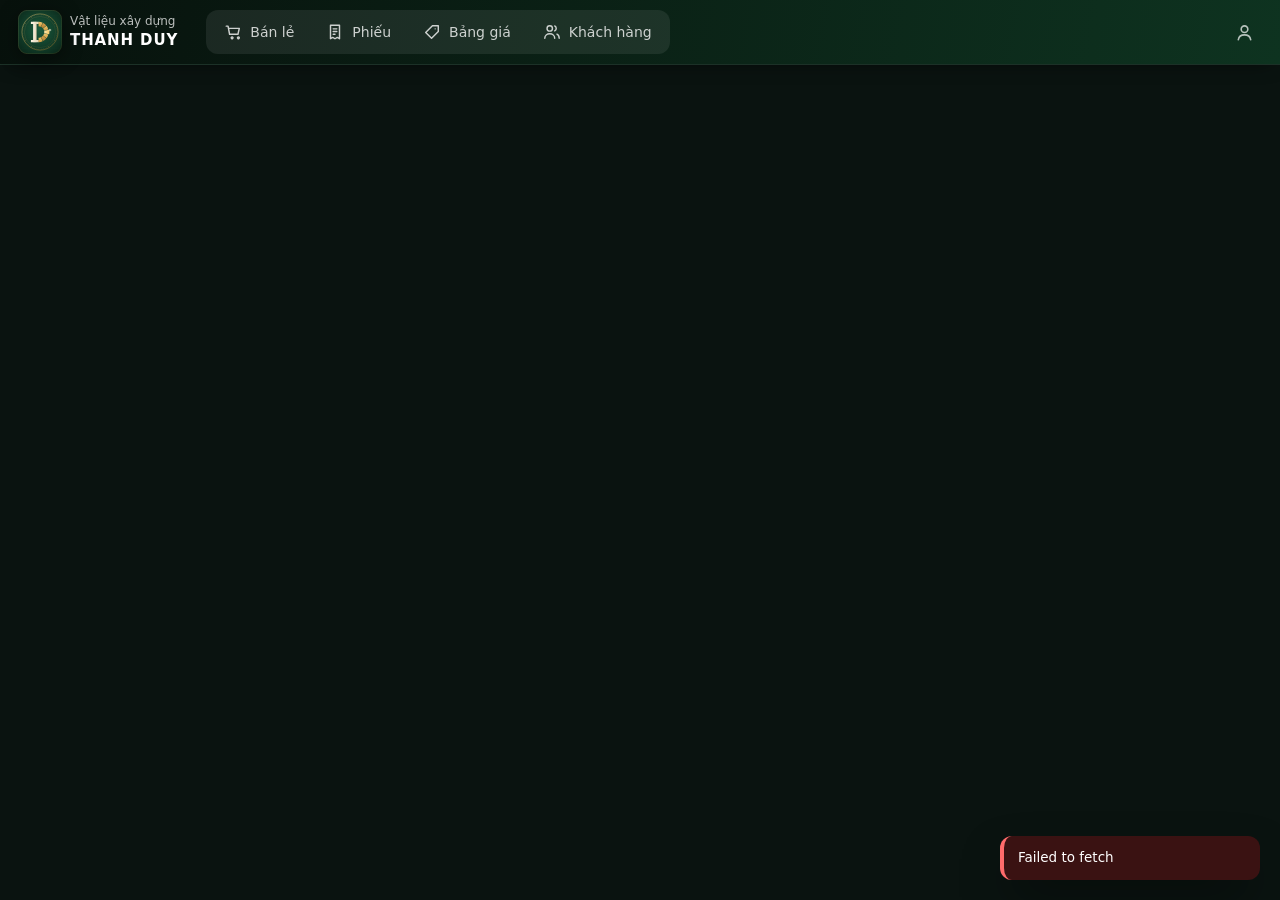
<file: index.html>
<!doctype html>
<html lang="vi">
<head>
  <meta charset="utf-8">
  <meta http-equiv="Content-Security-Policy" content="default-src 'self'; script-src 'self'; style-src 'self' 'unsafe-inline' https://fonts.googleapis.com; font-src https://fonts.gstatic.com; img-src 'self' data: blob: https://vlxd.103-116-52-58.sslip.io; connect-src 'self' https://vlxd.103-116-52-58.sslip.io; base-uri 'self'; form-action 'none'; object-src 'none'">
  <meta name="referrer" content="no-referrer">
  <meta name="vlxd-build" content="202611210755-06129a1">
  <meta name="viewport" content="width=device-width, initial-scale=1, viewport-fit=cover">
  <title>VLXD Thanh Duy</title>
  <link rel="icon" type="image/svg+xml" href="icons/logo.svg">
  <link rel="apple-touch-icon" href="icons/apple-touch-icon.png">
  <link rel="manifest" href="manifest.webmanifest">
  <meta name="theme-color" content="#07110c">
  <!-- iPhone: "Thêm vào MH chính" mở như app riêng (không thanh địa chỉ) -->
  <meta name="apple-mobile-web-app-capable" content="yes">
  <meta name="mobile-web-app-capable" content="yes">
  <meta name="apple-mobile-web-app-status-bar-style" content="black-translucent">
  <meta name="apple-mobile-web-app-title" content="VLXD">
  <meta name="format-detection" content="telephone=no">
  <link rel="preconnect" href="https://fonts.googleapis.com">
  <link rel="preconnect" href="https://fonts.gstatic.com" crossorigin>
  <link href="https://fonts.googleapis.com/css2?family=Be+Vietnam+Pro:wght@400;500;600;700;800&display=swap" rel="stylesheet">
  <link rel="stylesheet" href="styles.css?v=202611210755-06129a1">
</head>
<body>
  <header class="topbar">
    <div class="topbar-inner">
      <a class="brand" href="#/" title="Về thư mục phiếu" aria-label="Về thư mục phiếu">
        <img class="brand-mark" src="icons/logo.svg" alt="" aria-hidden="true">
        <div>
          <div class="brand-sub">Vật liệu xây dựng</div>
          <div class="brand-name" data-shop="name">THANH DUY</div>
        </div>
      </a>
      <nav class="tabs" role="tablist">
        <a class="tab" data-tab="retail" href="#/ban-le" role="tab">
          <svg viewBox="0 0 20 20" aria-hidden="true"><path d="M2.5 3.5h2l1.7 9h9.3l1.5-6.5H5.4M8 16.5a1 1 0 1 0 0-.01M15 16.5a1 1 0 1 0 0-.01"/></svg>
          <span>Bán lẻ</span>
        </a>
        <a class="tab" data-tab="files" href="#/" role="tab">
          <svg viewBox="0 0 20 20" aria-hidden="true"><path d="M5 2.5h10v15l-2.5-1.5-2.5 1.5-2.5-1.5L5 17.5zM8 6.5h4M8 9.5h4M8 12.5h2"/></svg>
          <span>Phiếu</span>
        </a>
        <a class="tab" data-tab="products" href="#/bang-gia" role="tab">
          <svg viewBox="0 0 20 20" aria-hidden="true"><path d="M3 10.5 10.5 3H17v6.5L9.5 17zM13.5 6.5h.01"/></svg>
          <span>Bảng giá</span>
        </a>
        <a class="tab" data-tab="customers" href="#/khach-hang" role="tab">
          <svg viewBox="0 0 20 20" aria-hidden="true"><path d="M7.5 9a3 3 0 1 0 0-6 3 3 0 0 0 0 6zM2 17c0-3 2.5-5 5.5-5s5.5 2 5.5 5M13 3.3a3 3 0 0 1 0 5.4M15.5 12.4c1.5.7 2.5 2.4 2.5 4.6"/></svg>
          <span>Khách hàng</span>
        </a>
      </nav>
      <div class="drive" id="drive"></div>
      <button class="icon-btn logout" id="btnAccount" type="button" title="Tài khoản · thiết bị đăng nhập" aria-label="Tài khoản và thiết bị đăng nhập" aria-haspopup="dialog">
        <svg viewBox="0 0 20 20" aria-hidden="true"><path d="M10 10a3.5 3.5 0 1 0 0-7 3.5 3.5 0 0 0 0 7zM3.5 17.5c.6-3.2 3.2-5 6.5-5s5.9 1.8 6.5 5"/></svg>
      </button>
    </div>
  </header>

  <!-- ===================== THƯ MỤC PHIẾU ===================== -->
  <main class="view" id="view-files" hidden>
    <section class="files-head">
      <div class="files-title">
        <nav class="crumbs" id="crumbs" aria-label="Thư mục"></nav>
        <h2 id="folderTitle">Tất cả phiếu</h2>
        <p class="muted" id="folderMeta"></p>
      </div>
      <div class="head-actions">
        <a class="btn ghost" id="btnToday" href="#/">
          <svg viewBox="0 0 20 20" aria-hidden="true"><path d="M3.5 5.5h13v11h-13zM3.5 8.5h13M7 3.5v3M13 3.5v3M9 12h2"/></svg>
          Hôm nay
        </a>
        <button class="btn primary" id="btnNewPhieu" type="button" aria-haspopup="dialog">
          <svg viewBox="0 0 20 20" aria-hidden="true"><path d="M10 4v12M4 10h12"/></svg>
          Phiếu ngày khác
        </button>
      </div>
    </section>
    <div class="files-status" id="filesStatus" hidden></div>
    <div id="filesBody"></div>
  </main>

  <!-- ===================== PHIẾU BÁN HÀNG ===================== -->
  <main class="view" id="view-invoice" hidden>
    <a class="back-link" id="backToFolder" href="#/">
      <svg viewBox="0 0 20 20" aria-hidden="true"><path d="M12.5 5l-5 5 5 5"/></svg>
      <span id="backLabel">Tất cả phiếu</span>
    </a>
    <section class="toolbar card">
      <div class="date-field">
        <span class="label">Ngày phiếu</span>
        <div class="date-nav">
          <button class="nav-btn" type="button" id="prevPhieu" title="Phiếu trước" aria-label="Phiếu trước">
            <svg viewBox="0 0 20 20"><path d="M12.5 5l-5 5 5 5"/></svg>
          </button>
          <button class="date-input" type="button" id="saleDate" aria-label="Chọn ngày phiếu" aria-haspopup="dialog">
            <span id="saleDateText"></span>
            <svg viewBox="0 0 20 20" aria-hidden="true"><path d="M3.5 5.5h13v11h-13zM3.5 8.5h13M7 3.5v3M13 3.5v3"/></svg>
          </button>
          <button class="nav-btn" type="button" id="nextPhieu" title="Phiếu sau" aria-label="Phiếu sau">
            <svg viewBox="0 0 20 20"><path d="M7.5 5l5 5-5 5"/></svg>
          </button>
        </div>
      </div>
      <div class="period">
        <span class="period-icon" aria-hidden="true">
          <svg viewBox="0 0 20 20"><path d="M3.5 5.5h13v11h-13zM3.5 8.5h13M7 3.5v3M13 3.5v3"/></svg>
        </span>
        <div class="period-text">
          <div class="period-range" id="periodRange"></div>
          <div class="period-path" id="periodPath" title="Vị trí file trên Google Drive"></div>
        </div>
      </div>
      <div class="toolbar-actions">
        <span class="sync" id="syncStatus"></span>
        <div class="menu-wrap">
          <button class="btn ghost" id="btnPrint" type="button" title="In phiếu – chọn khách để in (Ctrl+P)" aria-haspopup="menu" aria-expanded="false" aria-controls="printMenu">
            <svg viewBox="0 0 20 20" aria-hidden="true"><path d="M5.5 7.5V2.5h9v5M5.5 14.5h-2v-7h13v7h-2M5.5 11.5h9v6h-9z"/></svg>
            <span>In phiếu</span>
          </button>
          <div class="menu" id="printMenu" role="menu" hidden>
            <button type="button" role="menuitem" data-print="pick">Chọn khách để in…<kbd>Ctrl+P</kbd></button>
            <button type="button" role="menuitem" data-print="current">Khách đang chọn</button>
            <button type="button" role="menuitem" data-print="summary">Phiếu tổng kết tiền</button>
          </div>
        </div>
        <a class="btn ghost" id="btnExport" href="#" download>
          <svg viewBox="0 0 20 20" aria-hidden="true"><path d="M10 3v9m0 0-3.5-3.5M10 12l3.5-3.5M4 15h12" /></svg>
          <span>Tải Excel</span>
        </a>
        <button class="btn primary" id="btnSync" title="Lưu lên Drive (Ctrl+S)">
          <svg viewBox="0 0 20 20" aria-hidden="true"><path d="M5 13.5a3.5 3.5 0 0 1 .4-7A4.5 4.5 0 0 1 14 7.6a3 3 0 0 1 .5 5.9M10 9.5v6m0-6-2.2 2.2M10 9.5l2.2 2.2"/></svg>
          <span>Lưu lên Drive</span>
        </button>
      </div>
    </section>

    <div class="banner" id="conflictBanner" hidden></div>
    <div class="banner info" id="driveHint" hidden></div>

    <div class="workspace">
      <aside class="sidebar card">
        <div class="sidebar-head">
          <div class="sidebar-title">Khách trong phiếu</div>
          <span class="count" id="customerCount"></span>
        </div>
        <form class="add-customer" id="addCustomerForm" autocomplete="off">
          <svg viewBox="0 0 20 20" aria-hidden="true"><path d="M8 9a3 3 0 1 0 0-6 3 3 0 0 0 0 6zM2.5 17c0-3 2.4-5 5.5-5 1 0 2 .2 2.8.7M15 11v6M12 14h6"/></svg>
          <input id="newCustomer" placeholder="Thêm khách hàng…" title="Để trống rồi bấm Thêm = thêm khách chưa có tên" aria-label="Thêm khách vào phiếu" autocomplete="off"
            role="combobox" aria-autocomplete="list" aria-controls="customerSuggest" aria-expanded="false">
          <button class="btn primary sm" type="submit">Thêm</button>
        </form>
        <ul class="customer-list" id="customerList"></ul>
        <div class="week-total">
          <span id="weekTotalLabel">Tổng kết tiền phiếu này</span>
          <strong id="weekTotal">0</strong>
        </div>
      </aside>

      <section class="paper-wrap">
        <div class="empty card" id="emptyState">
          <span class="empty-icon" aria-hidden="true">
            <svg viewBox="0 0 48 48"><path d="M14 6h14l8 8v28H14z M28 6v8h8 M19 24h12 M19 30h12 M19 36h8"/></svg>
          </span>
          <h3>Chưa chọn khách hàng</h3>
          <p>Chọn một khách ở bên trái, hoặc gõ tên khách mới rồi bấm <b>Thêm</b> để bắt đầu nhập hàng.</p>
        </div>

        <article class="paper card" id="paper" hidden>
          <header class="paper-head">
            <div class="shop">
              <div class="shop-name" data-shop="name"></div>
              <div data-shop="address1"></div>
              <div data-shop="address2"></div>
              <div class="b" data-shop="phone"></div>
            </div>
            <div class="trade">
              <div class="b" data-shop="tagline0"></div>
              <div data-shop="tagline1"></div>
              <div data-shop="tagline2"></div>
              <div data-shop="tagline3"></div>
            </div>
            <img class="qr" alt="QR chuyển khoản">
          </header>
          <div class="bank" data-shop="bank"></div>

          <div class="paper-title-row">
            <h1 class="paper-title">HÓA ĐƠN BÁN LẺ</h1>
            <label class="customer-line">
              <span>Họ tên khách hàng</span>
              <input class="customer-name" id="customerName" aria-label="Tên khách hàng" placeholder="Chưa có tên" autocomplete="off" autocorrect="off" spellcheck="false" enterkeyhint="next">
            </label>
          </div>

          <div class="table-scroll">
            <table class="lines">
              <colgroup>
                <col class="c-stt"><col class="c-date"><col class="c-name"><col class="c-unit">
                <col class="c-qty"><col class="c-price"><col class="c-amount"><col class="c-act">
              </colgroup>
              <thead>
                <tr>
                  <th>STT</th><th>Ngày</th><th class="left">Tên hàng</th><th>ĐVT</th>
                  <th>Số lượng</th><th class="right">Đơn giá</th><th class="right">Thành tiền</th><th></th>
                </tr>
              </thead>
              <tbody id="lineRows"></tbody>
              <tbody>
                <tr class="entry" id="entryRow">
                  <td class="stt" id="eIndex"></td>
                  <td class="c-date" id="eDateCell"></td>
                  <td class="name"><input id="eItem" data-col="1" placeholder="Gõ: 10 bao xi măng" autocapitalize="none" autocorrect="off" spellcheck="false" enterkeyhint="next" data-lpignore="true" title="Chữ nhỏ: m^3 → m³, H_2O → H₂O · hoặc bôi đen rồi Ctrl+. (trên) / Ctrl+, (dưới)" aria-label="Tên hàng" autocomplete="off"
                    role="combobox" aria-autocomplete="list" aria-controls="suggest" aria-expanded="false"></td>
                  <td class="c-unit"><input id="eUnit" data-col="2" placeholder="ĐVT" aria-label="Đơn vị tính" autocomplete="off" autocapitalize="none" autocorrect="off" spellcheck="false" enterkeyhint="next"></td>
                  <td class="c-qty"><input id="eQty" data-col="3" inputmode="decimal" placeholder="0" aria-label="Số lượng" autocomplete="off" enterkeyhint="next"></td>
                  <td class="money c-price"><input id="ePrice" data-col="4" inputmode="numeric" placeholder="0" aria-label="Đơn giá" autocomplete="off" enterkeyhint="done"></td>
                  <td class="num amount" id="eAmount">–</td>
                  <td class="c-act"><div class="entry-acts">
                    <button class="icon-btn add" id="eAdd" tabindex="-1" title="Thêm dòng (Enter)" aria-label="Thêm dòng">
                      <svg viewBox="0 0 20 20"><path d="M10 4v12M4 10h12"/></svg></button>
                    <button class="icon-btn" id="eHide" tabindex="-1" title="Bỏ hàng nhập này cho bảng gọn (Enter ở dòng cuối để hiện lại)" aria-label="Bỏ hàng nhập">
                      <svg viewBox="0 0 20 20"><path d="M5 5l10 10M15 5L5 15"/></svg></button>
                  </div></td>
                </tr>
              </tbody>
            </table>
          </div>

          <div class="paper-foot">
            <p class="hint">Giá gõ tắt: <kbd>95k</kbd> = 95.000, <kbd>3tr</kbd> = 3.000.000</p>
            <dl class="totals">
              <div><dt>Tổng cộng</dt><dd id="sumLines">0</dd></div>
              <div><dt><label for="debt">Nợ cũ</label></dt><dd><input id="debt" inputmode="numeric" placeholder="0"></dd></div>
              <div class="grand"><dt>Tổng tiền</dt><dd id="grandTotal">0</dd></div>
            </dl>
          </div>
        </article>
      </section>
    </div>
    <ul class="suggest" id="suggest" role="listbox" hidden></ul>
    <ul class="suggest customers" id="customerSuggest" role="listbox" hidden></ul>
  </main>

  <!-- ===================== BẢNG GIÁ ===================== -->
  <main class="view" id="view-products" hidden>
    <section class="page-head">
      <div>
        <h2>Bảng giá vật liệu</h2>
        <p class="muted" id="productCount"></p>
      </div>
      <div class="head-actions">
        <div class="search-box">
          <svg viewBox="0 0 20 20" aria-hidden="true"><path d="M9 15a6 6 0 1 0 0-12 6 6 0 0 0 0 12zM13.5 13.5 17 17"/></svg>
          <input class="search" id="productSearch" type="search" placeholder="Tìm mặt hàng…">
        </div>
        <button class="btn ghost" type="button" id="btnImportPrices" title="Đọc giá từ các phiếu Mau Phieu Thu A5 cũ (trên Drive hoặc trên máy)">
          <svg viewBox="0 0 20 20" aria-hidden="true"><path d="M10 15V6m0 0L6.5 9.5M10 6l3.5 3.5M4 3h12" /></svg>
          Nhập giá từ phiếu cũ
        </button>
      </div>
    </section>
    <form class="card add-row" id="addProductForm" autocomplete="off">
      <input name="name" placeholder="Tên hàng (vd: xi măng Hà Tiên)" required>
      <input name="unit" placeholder="ĐVT (bao, cây, kg…)">
      <input name="price" inputmode="numeric" placeholder="Đơn giá">
      <button class="btn primary" type="submit">
        <svg viewBox="0 0 20 20" aria-hidden="true"><path d="M10 4v12M4 10h12"/></svg>
        Thêm mặt hàng
      </button>
    </form>
    <div class="card table-card">
      <table class="grid">
        <thead id="productHead"><tr>
          <th data-sort="name"><button type="button" class="sort-btn">Tên hàng<i aria-hidden="true"></i></button></th>
          <th class="w-unit" data-sort="unit"><button type="button" class="sort-btn">ĐVT<i aria-hidden="true"></i></button></th>
          <th class="num w-price" data-sort="price"><button type="button" class="sort-btn">Đơn giá<i aria-hidden="true"></i></button></th>
          <th data-sort="updated"><button type="button" class="sort-btn">Cập nhật<i aria-hidden="true"></i></button></th>
          <th></th>
        </tr></thead>
        <tbody id="productRows"></tbody>
      </table>
    </div>
  </main>

  <!-- ===================== KHÁCH HÀNG ===================== -->
  <main class="view" id="view-customers" hidden>
    <section class="page-head">
      <div>
        <h2>Khách hàng</h2>
        <p class="muted" id="customerTotal"></p>
      </div>
      <div class="head-actions">
        <div class="search-box">
          <svg viewBox="0 0 20 20" aria-hidden="true"><path d="M9 15a6 6 0 1 0 0-12 6 6 0 0 0 0 12zM13.5 13.5 17 17"/></svg>
          <input class="search" id="customerSearch" type="search" placeholder="Tìm khách…">
        </div>
      </div>
    </section>
    <div class="card table-card">
      <table class="grid">
        <thead><tr><th>Tên khách hàng</th><th>Số điện thoại</th><th>Địa chỉ</th><th></th></tr></thead>
        <tbody id="customerRows"></tbody>
      </table>
    </div>
  </main>

  <dialog class="modal files-modal import-modal" id="importDialog">
    <div class="modal-head">
      <div>
        <h3>Nhập giá từ phiếu cũ</h3>
        <p class="muted" id="importSub">Chọn phiếu để đọc giá. Chưa lưu gì cho tới khi bạn bấm Lưu.</p>
      </div>
      <button class="icon-btn" type="button" id="importClose" aria-label="Đóng">
        <svg viewBox="0 0 20 20"><path d="M5 5l10 10M15 5L5 15"/></svg>
      </button>
    </div>

    <div class="import-source" id="importSource">
      <section class="source-card">
        <div class="source-title">
          <h4>Từ Google Drive</h4>
        </div>
        <div class="year-chips compact" id="importYear" role="tablist" aria-label="Năm"></div>
        <div class="import-tree" id="importMonths"></div>
        <div class="source-actions">
          <button class="link-btn" type="button" id="importPickAll">Chọn cả năm</button>
          <span class="muted pick-info" id="importPickInfo"></span>
          <button class="btn primary" type="button" id="importReadDrive">Đọc giá</button>
        </div>
      </section>
      <section class="source-card">
        <div class="source-title"><h4>Từ file trên máy</h4></div>
        <p class="muted">Chọn một hoặc nhiều file <i>Mau Phieu Thu A5 ….xlsx</i> đã tải về.</p>
        <div class="source-actions">
          <label class="btn ghost">
            Chọn file…
            <input type="file" id="importFiles" accept=".xlsx" multiple hidden>
          </label>
        </div>
      </section>
    </div>

    <div class="files-empty" id="importProgress" hidden></div>

    <div class="import-review" id="importReview" hidden>
      <div class="review-bar">
        <span id="importSummary"></span>
        <label class="check"><input type="checkbox" id="importShowSame"> Hiện cả hàng giá không đổi</label>
      </div>
      <div class="review-scroll">
        <table class="grid review">
          <thead><tr>
            <th class="w-check"><input type="checkbox" id="importCheckAll" aria-label="Chọn tất cả"></th>
            <th>Tên hàng</th><th class="w-unit">ĐVT</th><th class="num w-price">Giá trong phiếu</th><th class="num w-price">Giá hiện tại</th><th>Ghi chú</th>
          </tr></thead>
          <tbody id="importRows"></tbody>
        </table>
      </div>
      <div class="review-actions">
        <button class="btn ghost" type="button" id="importBack">Quay lại</button>
        <button class="btn primary" type="button" id="importSave">Lưu</button>
      </div>
    </div>
  </dialog>

  <dialog class="modal files-modal account-modal" id="accountDialog">
    <div class="modal-head">
      <div>
        <h3>Tài khoản <span id="accountUser"></span></h3>
        <p class="muted">Thấy máy lạ: đăng xuất máy đó rồi đổi mật khẩu.</p>
      </div>
      <button class="icon-btn" type="button" id="accountClose" aria-label="Đóng">
        <svg viewBox="0 0 20 20"><path d="M5 5l10 10M15 5L5 15"/></svg>
      </button>
    </div>
    <div class="account-body">
      <div class="account-sec-head">
        <h4>Đang đăng nhập <span class="count" id="deviceCount"></span></h4>
        <button class="link-btn danger-link" type="button" id="revokeOthers">Đăng xuất máy khác</button>
      </div>
      <ul class="devices" id="deviceList"></ul>
      <div class="account-sec-head">
        <h4>Lịch sử đăng nhập</h4>
        <span class="muted" id="historyNote"></span>
      </div>
      <ul class="login-history" id="loginHistory"></ul>
    </div>
    <div class="review-actions">
      <span class="muted account-tip">Đổi mật khẩu: <code>npm run set-password</code></span>
      <button class="btn danger" type="button" id="btnLogout">
        <svg viewBox="0 0 20 20" aria-hidden="true"><path d="M8 3.5H4.5v13H8M13 6.5l3.5 3.5-3.5 3.5M16.5 10H8"/></svg>
        Đăng xuất máy này
      </button>
    </div>
  </dialog>

  <dialog class="modal files-modal copy-modal" id="copyDialog">
    <form method="dialog" id="copyForm" autocomplete="off">
      <div class="modal-head">
        <div>
          <h3>Sao chép sheet</h3>
          <p class="muted" id="copySub"></p>
        </div>
        <button class="icon-btn" type="button" id="copyClose" aria-label="Đóng">
          <svg viewBox="0 0 20 20"><path d="M5 5l10 10M15 5L5 15"/></svg>
        </button>
      </div>
      <div class="copy-body">
        <div class="copy-where" role="radiogroup" aria-label="Sao chép tới">
          <label class="pick-card"><input type="radio" name="where" value="same" checked><b>Khách khác</b></label>
          <label class="pick-card"><input type="radio" name="where" value="other"><b>Ngày khác</b></label>
        </div>
        <label class="copy-field" id="copyDateField" hidden>
          <span>Ngày phiếu</span>
          <button class="date-input" type="button" id="copyDate" aria-haspopup="dialog"><span id="copyDateText"></span>
            <svg viewBox="0 0 20 20" aria-hidden="true"><path d="M3.5 5.5h13v11h-13zM3.5 8.5h13M7 3.5v3M13 3.5v3"/></svg></button>
        </label>
        <label class="copy-field">
          <span>Sang khách</span>
          <input id="copyName" list="copyNames" placeholder="Tên khách">
          <datalist id="copyNames"></datalist>
        </label>
        <label class="check"><input type="checkbox" id="copyKeepDates" checked> Giữ ngày bán</label>
        <p class="error-text" id="copyError" hidden></p>
      </div>
      <div class="review-actions">
        <button class="btn ghost" type="button" id="copyCancel">Huỷ</button>
        <button class="btn primary" type="submit" id="copyGo">
          <svg viewBox="0 0 20 20" aria-hidden="true"><rect x="6.5" y="6.5" width="10" height="10" rx="2"/><path d="M13.5 6.5v-2a1.5 1.5 0 0 0-1.5-1.5H5A1.5 1.5 0 0 0 3.5 5v7A1.5 1.5 0 0 0 5 13.5h1.5"/></svg>
          Sao chép
        </button>
      </div>
    </form>
  </dialog>

  <dialog class="modal files-modal print-modal" id="printDialog">
    <div class="modal-head">
      <div>
        <h3>Chọn khách để in</h3>
        <p class="muted" id="printSub"></p>
      </div>
      <button class="icon-btn" type="button" id="printClose" aria-label="Đóng">
        <svg viewBox="0 0 20 20"><path d="M5 5l10 10M15 5L5 15"/></svg>
      </button>
    </div>
    <div class="review-bar">
      <label class="check"><input type="checkbox" id="printCheckAll"> Chọn tất cả</label>
      <span class="muted" id="printPicked"></span>
    </div>
    <ul class="print-list" id="printList"></ul>
    <div class="review-bar print-extra">
      <label class="check"><input type="checkbox" id="printWithSummary"> In kèm phiếu tổng kết tiền</label>
    </div>
    <div class="review-actions">
      <button class="btn ghost" type="button" id="printCancel">Huỷ</button>
      <button class="btn primary" type="button" id="printGo">
        <svg viewBox="0 0 20 20" aria-hidden="true"><path d="M5.5 7.5V2.5h9v5M5.5 14.5h-2v-7h13v7h-2M5.5 11.5h9v6h-9z"/></svg>
        In
      </button>
    </div>
  </dialog>

  <dialog class="modal" id="driveSetup">
    <form method="dialog">
      <h3>Kết nối Google Drive</h3>
      <p>App cần một <b>OAuth Client</b> của Google (làm 1 lần, miễn phí):</p>
      <ol>
        <li>Vào <a href="https://console.cloud.google.com/apis/library/drive.googleapis.com" target="_blank" rel="noopener">Google Cloud Console</a>, tạo project và bật <b>Google Drive API</b>.</li>
        <li><b>OAuth consent screen</b>: chọn External, thêm email của bạn vào <i>Test users</i>.</li>
        <li><b>Credentials → Create OAuth client ID</b> → loại <i>Web application</i>, thêm Authorized redirect URI:<br><code id="redirectUri"></code></li>
        <li>Chép Client ID và Client secret vào file <code>.env</code> (xem <code>.env.example</code>), rồi khởi động lại app.</li>
      </ol>
      <div class="modal-actions"><button class="btn primary">Đã hiểu</button></div>
    </form>
  </dialog>

  <div class="fab-wrap" id="fabWrap" hidden>
    <button class="fab-mini" id="fabTop" type="button" aria-label="Lên đầu phiếu" title="Lên đầu phiếu">
      <svg viewBox="0 0 20 20" aria-hidden="true"><path d="M5 12l5-5 5 5"/></svg>
    </button>
    <button class="fab" id="fabAdd" type="button">
      <svg viewBox="0 0 20 20" aria-hidden="true"><path d="M10 4v12M4 10h12"/></svg>
      Thêm hàng
    </button>
  </div>

  <dialog class="modal pdf-modal" id="pdfDialog">
    <div class="pdf-ready">
      <span class="pdf-ico" aria-hidden="true"><svg viewBox="0 0 24 24"><path d="M6 2.5h8.5L19 7v13.5a1 1 0 0 1-1 1H6a1 1 0 0 1-1-1v-17a1 1 0 0 1 1-1z"/><path d="M14 2.5V7h5M8.5 13h7M8.5 16.5h7M8.5 9.5h3"/></svg></span>
      <h3>Phiếu A5 đã sẵn sàng</h3>
      <p class="muted" id="pdfInfo"></p>
      <button class="btn primary" type="button" id="pdfShare">
        <svg viewBox="0 0 20 20" aria-hidden="true"><path d="M5.5 7.5V2.5h9v5M5.5 14.5h-2v-7h13v7h-2M5.5 11.5h9v6h-9z"/></svg>
        In phiếu
      </button>
      <button class="btn ghost" type="button" id="pdfOpen">Mở PDF</button>
      <button class="link-btn" type="button" id="pdfClose">Đóng</button>
      <p class="pdf-tip muted">Khi in, chọn khổ giấy <b>A5</b> nếu máy in hỏi.</p>
    </div>
  </dialog>

  <div class="toasts" id="toasts" aria-live="polite"></div>
  <!-- Bản in: dựng lại bố cục sheet "Mau Phieu Thu A5" (xem server/excel.js), chỉ hiện khi in -->
  <div id="printArea"></div>
  <script src="config.js?v=202611210755-06129a1"></script>
  <script type="module" src="app.js?v=202611210755-06129a1"></script>
</body>
</html>
</file>
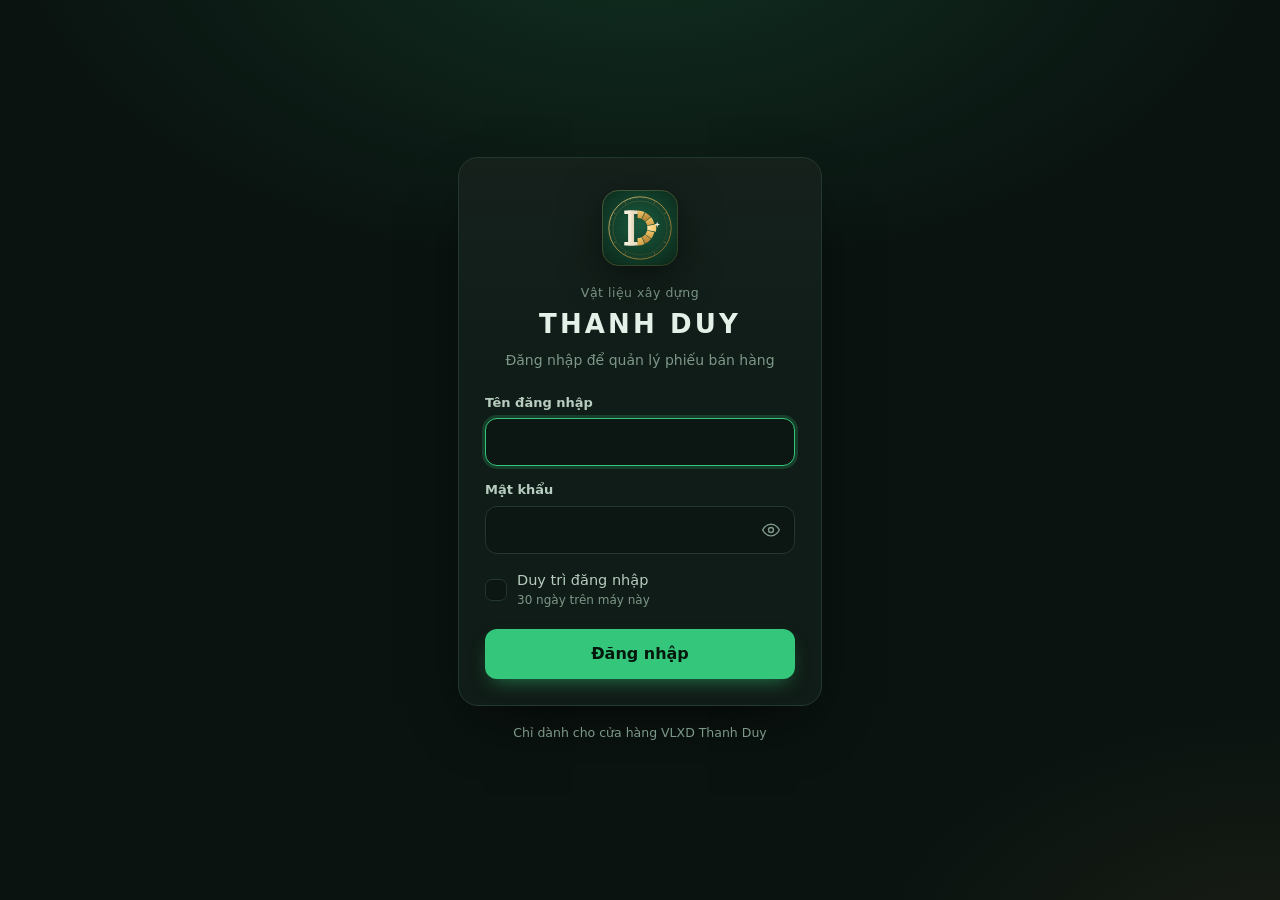
<file: login.html>
<!doctype html>
<html lang="vi">
<head>
  <meta charset="utf-8">
  <meta http-equiv="Content-Security-Policy" content="default-src 'self'; script-src 'self'; style-src 'self' 'unsafe-inline' https://fonts.googleapis.com; font-src https://fonts.gstatic.com; img-src 'self' data: blob: https://vlxd.103-116-52-58.sslip.io; connect-src 'self' https://vlxd.103-116-52-58.sslip.io; base-uri 'self'; form-action 'none'; object-src 'none'">
  <meta name="referrer" content="no-referrer">
  <meta name="vlxd-build" content="202611210755-06129a1">
  <meta name="viewport" content="width=device-width, initial-scale=1, viewport-fit=cover">
  <title>Đăng nhập · VLXD Thanh Duy</title>
  <meta name="robots" content="noindex, nofollow">
  <link rel="icon" type="image/svg+xml" href="icons/logo.svg">
  <link rel="apple-touch-icon" href="icons/apple-touch-icon.png">
  <link rel="manifest" href="manifest.webmanifest">
  <meta name="theme-color" content="#07110c">
  <meta name="apple-mobile-web-app-capable" content="yes">
  <meta name="mobile-web-app-capable" content="yes">
  <meta name="apple-mobile-web-app-status-bar-style" content="black-translucent">
  <meta name="apple-mobile-web-app-title" content="VLXD">
  <link rel="preconnect" href="https://fonts.googleapis.com">
  <link rel="preconnect" href="https://fonts.gstatic.com" crossorigin>
  <link href="https://fonts.googleapis.com/css2?family=Be+Vietnam+Pro:wght@400;500;600;700;800&display=swap" rel="stylesheet">
  <link rel="stylesheet" href="login.css?v=202611210755-06129a1">
</head>
<body>
  <main class="wrap">
    <form class="card" id="loginForm" autocomplete="on" novalidate>
      <img class="logo" src="icons/logo.svg" alt="">
      <p class="eyebrow">Vật liệu xây dựng</p>
      <h1>THANH DUY</h1>
      <p class="sub">Đăng nhập để quản lý phiếu bán hàng</p>

      <label class="field">
        <span>Tên đăng nhập</span>
        <input id="username" name="username" autocomplete="username" autocapitalize="none" autocorrect="off" spellcheck="false" required autofocus>
      </label>
      <label class="field">
        <span>Mật khẩu</span>
        <span class="pass">
          <input id="password" name="password" type="password" autocomplete="current-password" required>
          <button type="button" class="eye" id="togglePass" aria-label="Hiện mật khẩu" aria-pressed="false">
            <svg viewBox="0 0 24 24" aria-hidden="true"><path d="M2 12s3.6-7 10-7 10 7 10 7-3.6 7-10 7S2 12 2 12z"/><circle cx="12" cy="12" r="3"/></svg>
          </button>
        </span>
      </label>

      <label class="remember">
        <input type="checkbox" id="remember" name="remember">
        <span class="box" aria-hidden="true"></span>
        <span>Duy trì đăng nhập <small>30 ngày trên máy này</small></span>
      </label>

      <p class="error" id="error" role="alert" hidden></p>
      <button class="submit" id="submit" type="submit">Đăng nhập</button>
    </form>
    <p class="foot">Chỉ dành cho cửa hàng VLXD Thanh Duy</p>
  </main>
  <script src="config.js?v=202611210755-06129a1"></script>
  <script src="login.js?v=202611210755-06129a1"></script>
</body>
</html>
</file>
<file: styles.css>
/* ========== Màu & kích thước: dark mode, tông xanh lá ========== */
:root {
  --bg: #0a1310;
  --surface: #101c17;
  --surface-2: #0d1713;
  --surface-3: #16271f;
  --line: #1c3127;
  --line-strong: #284536;
  --text: #e4f1e9;
  --text-2: #b6cdbf;
  --muted: #7d9889;
  --accent: #34c77b;
  --accent-hover: #4fd68e;
  --on-accent: #04170c;
  --accent-ink: #74e2a6;
  --accent-soft: #12291d;
  --accent-soft-2: #1a3d2a;
  --nav-from: #07110c;
  --nav-to: #0e3320;
  --hero-from: #0f3d26;
  --hero-to: #17804a;
  --ok: #4ade80;
  --ok-soft: #0f2e1c;
  --warn: #f0b44c;
  --warn-soft: #33270f;
  --danger: #ff7b7b;
  --danger-soft: #3a1717;
  --shadow-sm: 0 1px 2px rgba(0, 0, 0, .35);
  --shadow: 0 1px 2px rgba(0, 0, 0, .3), 0 8px 24px -6px rgba(0, 0, 0, .5);
  --shadow-lg: 0 20px 48px -12px rgba(0, 0, 0, .65);
  --radius: 14px;
  --radius-sm: 10px;
  --font: 'Be Vietnam Pro', system-ui, -apple-system, 'Segoe UI', Roboto, sans-serif;
  color-scheme: dark;
}

* { box-sizing: border-box; }
html, body { margin: 0; }
html { -webkit-text-size-adjust: 100%; text-size-adjust: 100%; -webkit-tap-highlight-color: transparent; }
a, button, input, label, select { touch-action: manipulation; } /* bỏ độ trễ chạm 2 lần để phóng to trên iPhone */
body {
  font-family: var(--font);
  font-size: 14px;
  line-height: 1.45;
  color: var(--text);
  background: var(--bg);
  -webkit-font-smoothing: antialiased;
}
input, select, button { font: inherit; color: inherit; }
[hidden] { display: none !important; }
.muted { color: var(--muted); }
.num { text-align: right; font-variant-numeric: tabular-nums; }
svg { flex: none; }
kbd {
  display: inline-block;
  font: 600 11px/1 var(--font);
  padding: 3px 6px;
  border: 1px solid var(--line-strong);
  border-bottom-width: 2px;
  border-radius: 5px;
  background: var(--surface);
  color: var(--text-2);
}
.card {
  background: var(--surface);
  border: 1px solid var(--line);
  border-radius: var(--radius);
  box-shadow: var(--shadow-sm);
}

/* ========== Thanh trên cùng ========== */
.topbar {
  position: sticky; top: 0; z-index: 20;
  background: linear-gradient(100deg, var(--nav-from), var(--nav-to));
  color: #fff;
  border-bottom: 1px solid var(--line);
  box-shadow: 0 6px 20px -10px rgba(0, 0, 0, .7);
  padding-top: env(safe-area-inset-top);
}
.topbar-inner {
  max-width: 1360px; margin: 0 auto;
  display: flex; align-items: center; gap: 28px;
  padding: 10px 24px;
}
.brand { display: flex; align-items: center; gap: 11px; color: inherit; text-decoration: none; border-radius: 12px; }
.brand:hover .brand-name { color: #f0c66a; }
.brand:focus-visible { outline: 2px solid var(--accent); outline-offset: 4px; }
.brand .brand-name { transition: color .15s; }
.brand-mark {
  display: block; flex: none;
  width: 44px; height: 44px; margin: -3px -3px -3px -6px;
  filter: drop-shadow(0 4px 10px rgba(0, 0, 0, .45));
}
.brand-name { font-weight: 800; letter-spacing: .06em; font-size: 15px; white-space: nowrap; }
.brand-sub { font-size: 12px; opacity: .72; }
.tabs { display: flex; gap: 4px; padding: 4px; border-radius: 12px; background: rgba(255, 255, 255, .08); }
.tab {
  display: inline-flex; align-items: center; gap: 8px;
  border: 0; background: none; cursor: pointer; white-space: nowrap;
  padding: 8px 14px; border-radius: 9px;
  color: rgba(255, 255, 255, .78); font-weight: 500; text-decoration: none;
  transition: background .15s, color .15s;
}
.tab svg { width: 18px; height: 18px; fill: none; stroke: currentColor; stroke-width: 1.6; stroke-linecap: round; stroke-linejoin: round; }
.tab:hover { color: #fff; background: rgba(255, 255, 255, .1); }
.tab.active { background: var(--accent); color: var(--on-accent); font-weight: 600; box-shadow: 0 2px 10px -2px color-mix(in srgb, var(--accent) 60%, transparent); }
.drive { margin-left: auto; display: flex; align-items: center; gap: 12px; }
.drive-pill {
  display: inline-flex; align-items: center; gap: 8px;
  padding: 6px 12px 6px 10px; border-radius: 999px;
  background: rgba(255, 255, 255, .12); color: #fff; font-weight: 500; font-size: 13px;
  box-shadow: inset 0 0 0 1px rgba(255, 255, 255, .18);
}
.drive-pill::before { content: ''; width: 8px; height: 8px; border-radius: 50%; background: #4ade80; box-shadow: 0 0 0 3px rgba(74, 222, 128, .25); }
.topbar .link-btn { color: rgba(255, 255, 255, .75); }
.topbar .logout { flex: none; margin: 0 -6px 0 0; width: 36px; height: 36px; color: rgba(255, 255, 255, .7); }
.topbar .logout:hover { background: rgba(255, 255, 255, .1); color: #fff; }
.topbar .logout svg { width: 19px; height: 19px; stroke-width: 1.7; stroke-linejoin: round; }
.topbar .link-btn:hover { color: #fff; }

/* ========== Nút & ô nhập ========== */
.btn {
  display: inline-flex; align-items: center; justify-content: center; gap: 8px;
  height: 40px; padding: 0 16px;
  border-radius: var(--radius-sm); border: 1px solid transparent;
  font-weight: 600; cursor: pointer; text-decoration: none; white-space: nowrap;
  transition: background .15s, border-color .15s, box-shadow .15s, transform .05s;
}
.btn:active { transform: translateY(1px); }
.btn svg { width: 18px; height: 18px; fill: none; stroke: currentColor; stroke-width: 1.8; stroke-linecap: round; stroke-linejoin: round; }
.btn.primary { background: var(--accent); color: var(--on-accent); box-shadow: 0 2px 6px -1px color-mix(in srgb, var(--accent) 45%, transparent); }
.btn.primary:hover { background: var(--accent-hover); }
.btn.ghost { background: var(--surface); border-color: var(--line-strong); color: var(--text); }
.btn.ghost:hover { border-color: var(--accent); color: var(--accent); }
.btn.danger { background: var(--danger); color: #2a0606; }
.btn.danger:hover { background: color-mix(in srgb, var(--danger) 85%, #fff); }
.btn.sm { height: 34px; padding: 0 12px; font-size: 13px; }
.btn:disabled { opacity: .55; cursor: progress; }
.btn.google { background: #fff; color: #1f2937; border-color: transparent; box-shadow: 0 2px 8px rgba(0, 0, 0, .15); }
.btn.google:hover { background: #f3f6fb; }
.btn.google svg { width: 18px; height: 18px; stroke: none; }
.link-btn { border: 0; background: none; padding: 0; color: var(--muted); cursor: pointer; font-size: 13px; }
.link-btn:hover { color: var(--accent); text-decoration: underline; }

input, select {
  height: 40px; padding: 0 12px;
  border: 1px solid var(--line-strong); border-radius: var(--radius-sm);
  background: var(--surface); outline: none;
  transition: border-color .15s, box-shadow .15s, background .15s;
}
input::placeholder { color: color-mix(in srgb, var(--muted) 75%, transparent); }
input:focus, select:focus { border-color: var(--accent); box-shadow: 0 0 0 3px color-mix(in srgb, var(--accent) 18%, transparent); }

/* ========== Phiếu bán hàng ========== */
.view { padding: 22px 24px 56px; max-width: 1360px; margin: 0 auto; }

.toolbar {
  display: flex; align-items: center; gap: 20px; flex-wrap: wrap;
  padding: 14px 16px; margin-bottom: 18px;
}
.date-field { display: grid; gap: 3px; }
.label { font-size: 11.5px; color: var(--muted); font-weight: 600; text-transform: uppercase; letter-spacing: .05em; }
.date-field input { font-weight: 600; min-width: 170px; }
.period { display: flex; align-items: center; gap: 12px; min-width: 0; flex: 1 1 340px; }
.period-icon {
  display: grid; place-items: center; width: 42px; height: 42px; border-radius: 12px;
  background: var(--accent-soft); color: var(--accent);
}
.period-icon svg { width: 20px; height: 20px; fill: none; stroke: currentColor; stroke-width: 1.6; stroke-linecap: round; }
.period-text { min-width: 0; }
.period-range { font-weight: 700; font-size: 15px; }
.period-path {
  font-size: 12.5px; color: var(--muted);
  display: flex; align-items: center; gap: 6px;
  overflow-wrap: anywhere;
}
.period-path svg { width: 14px; height: 14px; fill: none; stroke: currentColor; stroke-width: 1.6; }
.toolbar-actions { display: flex; align-items: center; gap: 10px; flex-wrap: wrap; }
.sync {
  font-size: 12.5px; color: var(--muted); display: inline-flex; align-items: center; gap: 7px;
  padding: 6px 11px; border-radius: 999px; background: var(--surface-2); border: 1px solid var(--line);
}
.sync:empty { display: none; }
.sync a { color: inherit; font-weight: 600; white-space: nowrap; }
.sync.ok { color: var(--ok); background: var(--ok-soft); border-color: transparent; }
.sync.pending { color: var(--warn); background: var(--warn-soft); border-color: transparent; }
.sync.error, .sync.conflict { color: var(--danger); background: var(--danger-soft); border-color: transparent; }
.sync .dot { width: 7px; height: 7px; border-radius: 50%; background: currentColor; }
.sync.pending .dot { animation: pulse 1s infinite alternate; }
@keyframes pulse { to { opacity: .25; } }

.banner {
  display: flex; align-items: center; gap: 12px; flex-wrap: wrap;
  padding: 12px 16px; margin-bottom: 18px;
  border-radius: var(--radius);
  background: var(--warn-soft);
  border: 1px solid color-mix(in srgb, var(--warn) 30%, transparent);
}
.banner .spacer { flex: 1; }
.banner.error { background: var(--danger-soft); border-color: color-mix(in srgb, var(--danger) 35%, transparent); }
.banner.error b { color: var(--danger); }
.banner > span:first-child { flex: 1 1 420px; line-height: 1.5; }
.banner a { color: var(--accent); font-weight: 600; }

.workspace { display: grid; grid-template-columns: 300px minmax(0, 1fr); gap: 18px; align-items: start; }

/* --- Cột khách hàng --- */
.sidebar {
  position: sticky; top: 82px;
  display: grid; grid-template-columns: minmax(0, 1fr); gap: 12px;
  padding: 16px;
}
.sidebar-head { display: flex; align-items: center; justify-content: space-between; }
.sidebar-title { font-weight: 700; font-size: 15px; }
.count {
  min-width: 26px; height: 22px; padding: 0 8px; border-radius: 999px;
  display: inline-grid; place-items: center;
  background: var(--accent-soft); color: var(--accent-ink); font-size: 12px; font-weight: 700;
}
.count:empty { display: none; }
.add-customer {
  display: flex; align-items: center; gap: 6px;
  padding: 4px 4px 4px 12px; border-radius: 12px;
  border: 1px solid var(--line-strong); background: var(--surface);
  transition: border-color .15s, box-shadow .15s;
}
.add-customer:focus-within { border-color: var(--accent); box-shadow: 0 0 0 3px color-mix(in srgb, var(--accent) 18%, transparent); }
.add-customer > svg { width: 18px; height: 18px; fill: none; stroke: var(--muted); stroke-width: 1.6; stroke-linecap: round; }
.add-customer input { flex: 1; min-width: 0; width: 0; height: 34px; border: 0; padding: 0 4px; background: none; box-shadow: none; }
.customer-list { list-style: none; margin: 0 -6px; padding: 0; display: grid; gap: 2px; max-height: calc(100vh - 360px); overflow: auto; }
.customer-list button {
  width: 100%; display: grid; grid-template-columns: auto minmax(0, 1fr) auto; align-items: center; gap: 10px;
  padding: 8px 10px; border: 0; border-radius: 11px; background: none; cursor: pointer; text-align: left;
  transition: background .12s;
}
.customer-list button:hover { background: var(--surface-2); }
.customer-list button.active { background: var(--accent-soft); box-shadow: inset 3px 0 0 var(--accent); }
.avatar {
  width: 34px; height: 34px; border-radius: 10px;
  display: grid; place-items: center;
  background: var(--surface-3); color: var(--text-2); font-weight: 700; font-size: 12.5px;
}
.customer-list button.active .avatar { background: var(--accent); color: var(--on-accent); }
.c-info { display: grid; min-width: 0; }
.c-name { font-weight: 600; overflow: hidden; text-overflow: ellipsis; white-space: nowrap; }
.c-meta { font-size: 12px; color: var(--muted); white-space: nowrap; }
.c-total { font-size: 13px; font-weight: 600; color: var(--text-2); font-variant-numeric: tabular-nums; white-space: nowrap; }
.customer-list button.active .c-name, .customer-list button.active .c-total { color: var(--accent-ink); }
.customer-list .none { color: var(--muted); font-size: 13px; padding: 14px 10px; text-align: center; }
.week-total {
  display: grid; gap: 2px;
  padding: 14px 16px; border-radius: 12px;
  background: linear-gradient(120deg, var(--hero-from), var(--hero-to));
  color: rgba(255, 255, 255, .8); font-size: 12.5px;
}
.week-total strong { font-size: 22px; color: #fff; font-weight: 800; font-variant-numeric: tabular-nums; letter-spacing: .01em; }

/* --- Trạng thái trống --- */
.empty { display: grid; place-items: center; gap: 6px; text-align: center; padding: 72px 24px; color: var(--muted); }
.empty-icon { display: grid; place-items: center; width: 72px; height: 72px; border-radius: 22px; background: var(--accent-soft); color: var(--accent); margin-bottom: 8px; }
.empty-icon svg { width: 36px; height: 36px; fill: none; stroke: currentColor; stroke-width: 2; stroke-linejoin: round; }
.empty h3 { margin: 0; color: var(--text); font-size: 17px; }
.empty p { margin: 0; max-width: 360px; }

/* --- Tờ phiếu --- */
.paper { padding: 0 0 22px; overflow: hidden; }
.paper-head {
  display: grid; grid-template-columns: 1fr 1.25fr auto; gap: 18px; align-items: center;
  padding: 22px 28px 14px; text-align: center; font-size: 13px; line-height: 1.6; color: var(--text-2);
  background: linear-gradient(180deg, var(--accent-soft), transparent);
}
.paper-head .b { font-weight: 600; color: var(--text); }
.shop-name { font-size: 22px; font-weight: 800; letter-spacing: .1em; color: var(--accent); line-height: 1.3; }
.qr { width: 88px; height: 88px; border-radius: 10px; object-fit: fill; background: #fff; padding: 6px; box-shadow: var(--shadow); } /* fill: qr.png bị kéo dãn ngang, ép vuông lại thay vì cắt mất mép */
.bank {
  margin: 0 28px; padding: 8px 12px; border-radius: 9px;
  background: var(--surface-2); border: 1px dashed var(--line-strong);
  font-size: 13px; font-weight: 600; text-align: center; color: var(--text-2);
}
.paper-title-row { display: grid; justify-items: center; gap: 10px; padding: 18px 28px 16px; }
.paper-title-row .customer-line { justify-self: start; }
.paper-title { margin: 0; font-size: 21px; font-weight: 800; letter-spacing: .16em; position: relative; padding-bottom: 8px; }
.paper-title::after { content: ''; position: absolute; left: 50%; bottom: 0; width: 56px; height: 3px; border-radius: 3px; background: var(--accent); transform: translateX(-50%); }
.customer-line { display: flex; align-items: center; gap: 10px; color: var(--muted); font-size: 13px; }
.customer-name {
  height: 38px; min-width: 280px; text-align: left; font-weight: 700; font-size: 16px; color: var(--text);
  background: var(--surface-2); border-color: var(--line);
}

.table-scroll { overflow-x: auto; padding: 0 28px; }
.lines {
  width: 100%; min-width: 780px;
  border-collapse: separate; border-spacing: 0;
  border: 1px solid var(--line-strong); border-radius: 12px; overflow: hidden;
}
.lines col.c-stt { width: 52px; }
.lines col.c-date { width: 96px; }
.lines col.c-unit { width: 76px; }
.lines col.c-qty { width: 96px; }
.lines col.c-price { width: 124px; }
.lines col.c-amount { width: 138px; }
.lines col.c-act { width: 112px; }
.lines th, .lines td { padding: 0; height: 40px; border-bottom: 1px solid var(--line); border-right: 1px solid var(--line); text-align: center; }
.lines th:last-child, .lines td:last-child { border-right: 0; }
.lines thead th {
  height: 42px; padding: 0 8px;
  background: var(--accent-soft); color: var(--accent-ink);
  font-size: 12px; font-weight: 700; letter-spacing: .05em; text-transform: uppercase;
  border-bottom-color: var(--accent-soft-2);
}
.lines thead th.left { text-align: left; padding-left: 12px; }
.lines thead th.right { text-align: right; padding-right: 12px; }
.lines td.num { padding: 0 12px; }
.lines td.amount { font-weight: 600; }
.lines td input, .lines td select {
  width: 100%; height: 39px; border: 0; border-radius: 0; background: none;
  text-align: center; padding: 0 6px;
}
.lines td input:focus, .lines td select:focus { box-shadow: inset 0 0 0 2px var(--accent); background: var(--surface); border-radius: 4px; }
.lines td.name input { text-align: left; padding-left: 12px; }
.lines td.money input { text-align: right; padding-right: 12px; font-variant-numeric: tabular-nums; }
/* Ô ngày: gõ dd/mm hoặc xoá trống; nút lịch nhỏ hiện khi rê chuột / đang gõ */
.date-cell { position: relative; display: block; }
.lines td .date-input { font-size: 13.5px; font-variant-numeric: tabular-nums; padding-right: 22px; padding-left: 10px; }
.date-input.repeat:not(:focus) { color: transparent; }
.date-input:not(:focus)::placeholder { color: transparent; } /* ngày để trống: ô trống hẳn, chỉ hiện "--/--" khi đang gõ */
tr:hover .date-input.repeat:not(:focus) { color: var(--muted); }
.date-pick {
  position: absolute; right: 3px; top: 50%; transform: translateY(-50%);
  display: grid; place-items: center; width: 22px; height: 24px; padding: 0;
  border: 0; border-radius: 6px; background: none; color: var(--muted); cursor: pointer; opacity: 0;
}
.date-pick svg { width: 14px; height: 14px; fill: none; stroke: currentColor; stroke-width: 1.5; stroke-linecap: round; }
tr:hover .date-pick, .date-cell:focus-within .date-pick, .date-pick[aria-expanded="true"] { opacity: 1; }
.date-pick:hover { background: var(--accent-soft); color: var(--accent-ink); }
#lineRows tr:nth-child(even) td { background: var(--surface-2); }
#lineRows tr:hover td { background: var(--accent-soft); }
.lines .stt { color: var(--muted); font-size: 13px; }
.icon-btn {
  display: grid; place-items: center; width: 30px; height: 30px; margin: 0 auto;
  border: 0; border-radius: 8px; background: none; color: var(--muted); cursor: pointer;
  transition: background .12s, color .12s, opacity .12s;
}
.icon-btn svg { width: 16px; height: 16px; fill: none; stroke: currentColor; stroke-width: 2; stroke-linecap: round; }
.icon-btn:hover { background: var(--danger-soft); color: var(--danger); }
.icon-btn.add { background: var(--accent); color: var(--on-accent); }
.icon-btn.add:hover { background: var(--accent-hover); color: var(--on-accent); }
#lineRows .icon-btn { opacity: 0; }
#lineRows tr:hover .icon-btn, #lineRows .icon-btn:focus { opacity: 1; }
.entry td { background: var(--surface); border-bottom: 0; border-top: 2px dashed var(--accent-soft-2); }
.entry td input { background: var(--surface-2); }
.entry #eItem { font-weight: 500; }
#entryRow[hidden] { display: none; }
.entry-acts { display: flex; gap: 4px; justify-content: center; }
.lines td.m-sum, .lines .m-done { display: none; } /* chỉ dùng trên điện thoại */
#eHide { opacity: 0; }
#entryRow:hover #eHide, #eHide:focus { opacity: 1; }

.paper-foot { display: flex; justify-content: space-between; align-items: flex-start; gap: 24px; padding: 18px 28px 0; flex-wrap: wrap; }
.hint { margin: 0; font-size: 12.5px; color: var(--muted); line-height: 2.1; max-width: 460px; }
.totals { margin: 0; min-width: 320px; display: grid; gap: 6px; }
.totals > div { display: flex; justify-content: space-between; align-items: center; gap: 16px; padding: 4px 4px 4px 14px; }
.totals dt { color: var(--text-2); font-weight: 600; }
.totals dd { margin: 0; font-weight: 700; font-variant-numeric: tabular-nums; padding-right: 10px; }
.totals dd input { width: 160px; height: 36px; text-align: right; font-weight: 700; margin-right: -10px; }
.totals .grand {
  margin-top: 4px; padding: 12px 16px; border-radius: 12px;
  background: linear-gradient(120deg, var(--hero-from), var(--hero-to)); color: #fff;
  box-shadow: 0 8px 18px -8px color-mix(in srgb, var(--accent) 70%, transparent);
}
.totals .grand dt { color: rgba(255, 255, 255, .85); text-transform: uppercase; letter-spacing: .06em; font-size: 13px; }
.totals .grand dd { font-size: 22px; font-weight: 800; padding: 0; }

/* --- Gợi ý tên hàng (fixed để không bị khung cuộn của bảng cắt) --- */
.suggest {
  position: fixed; z-index: 40; margin: 0; padding: 6px; list-style: none;
  max-height: 340px; overflow: auto;
  background: var(--surface); border: 1px solid var(--line); border-radius: 12px; box-shadow: var(--shadow-lg);
}
.suggest li {
  display: grid; grid-template-columns: 1fr auto auto; gap: 14px; align-items: center;
  padding: 9px 12px; border-radius: 8px; cursor: pointer;
}
.suggest li.active, .suggest li:hover { background: var(--accent-soft); }
.suggest .s-name { font-weight: 600; }
.suggest .s-unit { color: var(--muted); font-size: 12px; padding: 2px 8px; border-radius: 999px; background: var(--surface-3); }
.suggest .s-price { font-variant-numeric: tabular-nums; font-weight: 700; color: var(--accent-ink); }
.suggest .s-new { display: block; color: var(--muted); font-size: 12.5px; cursor: default; }
.suggest .s-new:hover { background: none; }

/* ========== Bảng giá & khách hàng ========== */
.page-head { display: flex; align-items: flex-end; justify-content: space-between; gap: 16px; margin-bottom: 18px; flex-wrap: wrap; }
.page-head h2 { margin: 0 0 2px; font-size: 24px; font-weight: 800; }
.page-head p { margin: 0; }
.head-actions { display: flex; gap: 10px; flex-wrap: wrap; }
.search-box { position: relative; }
.search-box svg { position: absolute; left: 12px; top: 50%; width: 18px; height: 18px; transform: translateY(-50%); fill: none; stroke: var(--muted); stroke-width: 1.7; stroke-linecap: round; pointer-events: none; }
.search { width: 280px; max-width: 100%; padding-left: 38px; }
label.btn { position: relative; }
.add-row { display: grid; grid-template-columns: 2fr 1fr 1fr auto; gap: 10px; padding: 14px; margin-bottom: 16px; }
.add-row > * { min-width: 0; width: 100%; }
.table-card { overflow-x: auto; }
.grid { width: 100%; border-collapse: collapse; }
.grid th { text-align: left; font-size: 11.5px; font-weight: 700; color: var(--muted); text-transform: uppercase; letter-spacing: .06em; padding: 12px 18px; background: var(--surface-2); border-bottom: 1px solid var(--line); }
.grid th.num { text-align: right; }
/* Tiêu đề cột bấm để sắp xếp; mũi tên cho biết chiều */
.sort-btn {
  display: inline-flex; align-items: center; gap: 6px; padding: 0; border: 0; background: none; cursor: pointer;
  font: inherit; color: inherit; text-transform: inherit; letter-spacing: inherit;
}
.sort-btn:hover, .grid th.sorted .sort-btn { color: var(--accent-ink); }
.sort-btn i { width: 0; height: 0; border: 4px solid transparent; opacity: .35; border-top-color: currentColor; margin-top: 4px; }
.grid th[aria-sort="ascending"] .sort-btn i { opacity: 1; border-top-color: transparent; border-bottom-color: currentColor; margin: 0 0 4px; }
.grid th[aria-sort="descending"] .sort-btn i { opacity: 1; }
.grid .w-unit { width: 140px; }
.grid .w-price { width: 170px; }
.grid td { padding: 5px 10px; border-bottom: 1px solid var(--line); }
.grid tbody tr:hover td { background: var(--surface-2); }
.grid tr:last-child td { border-bottom: 0; }
.grid td input { width: 100%; height: 36px; border-color: transparent; background: none; }
.grid td input:hover { border-color: var(--line-strong); }
.grid td input:focus { border-color: var(--accent); background: var(--surface); }
.grid td.num input { text-align: right; font-variant-numeric: tabular-nums; font-weight: 600; }
.grid td.meta { color: var(--muted); font-size: 12.5px; white-space: nowrap; padding: 0 18px; }
.grid td.actions { width: 1%; white-space: nowrap; text-align: right; padding-right: 18px; }
.grid td.actions .link-btn { margin-left: 14px; }
/* Tên khác của mặt hàng (chip) trong bảng giá */
.grid .name-wrap { display: flex; flex-wrap: wrap; align-items: center; gap: 6px 10px; }
.grid .name-wrap > input { width: auto; flex: 1 1 200px; min-width: 0; }
.aliases { display: flex; flex-wrap: wrap; align-items: center; gap: 6px; }
.alias-chip {
  display: inline-flex; align-items: center; gap: 2px; height: 24px; padding: 0 2px 0 10px;
  border-radius: 999px; background: var(--accent-soft); color: var(--accent-ink); font-size: 12.5px; white-space: nowrap;
}
.alias-chip button {
  display: grid; place-items: center; width: 20px; height: 20px; padding: 0; border: 0; border-radius: 50%;
  background: none; color: inherit; font-size: 15px; line-height: 1; cursor: pointer; opacity: .7;
}
.alias-chip button:hover { opacity: 1; background: var(--danger-soft); color: var(--danger); }
.alias-add { font-size: 12.5px; white-space: nowrap; }
.grid td .alias-input { width: 170px; height: 28px; font-size: 13px; padding: 0 10px; }
.suggest .s-alias { color: var(--muted); font-weight: 400; }
.grid .history td { background: var(--accent-soft); padding: 10px 18px; font-size: 13px; color: var(--muted); }
.grid .history td { padding-top: 7px; padding-bottom: 7px; }
.grid .history td.history-label { vertical-align: top; color: var(--accent-ink); font-weight: 600; }
/* Khối lịch sử giữ 1 nền; rê chuột chỉ sáng dòng giá đang trỏ, không sáng ô nhãn bên trái (ô gộp nhiều hàng) */
.grid tbody tr.history:hover td { background: var(--accent-soft); }
.grid tbody tr.history:hover td:not(.history-label) { background: color-mix(in srgb, var(--accent) 16%, var(--surface)); }
/* Thẳng hàng với chữ trong ô giá phía trên (td 10px + viền 1px + đệm ô nhập 12px) */
.grid .history td.history-price { padding-right: 23px; color: var(--accent); font-weight: 600; font-size: 14px; }
.grid .empty-row td { text-align: center; padding: 40px; color: var(--muted); }

/* ========== Hộp thoại & thông báo ========== */
.modal { border: 0; border-radius: 18px; padding: 26px 30px; max-width: 580px; width: calc(100% - 32px); background: var(--surface); color: var(--text); box-shadow: var(--shadow-lg); }
.modal::backdrop { background: rgba(8, 20, 45, .5); backdrop-filter: blur(2px); }
.modal h3 { margin: 0 0 8px; font-size: 18px; }
.modal ol { padding-left: 20px; line-height: 1.75; }
.modal a { color: var(--accent); }
.modal code { background: var(--surface-2); border: 1px solid var(--line); border-radius: 5px; padding: 1px 6px; font-size: 12.5px; word-break: break-all; }
.modal-actions { display: flex; justify-content: flex-end; }
/* Hộp xác nhận (xoá, ngắt kết nối…) */
.confirm-modal { max-width: 440px; padding: 24px; }
.confirm-modal[open] { display: grid; grid-template-columns: auto 1fr; gap: 6px 16px; animation: pop .14s ease-out; }
.confirm-icon {
  display: grid; place-items: center; width: 42px; height: 42px; border-radius: 12px;
  background: var(--accent-soft); color: var(--accent-ink);
}
.confirm-icon.danger { background: var(--danger-soft); color: var(--danger); }
.confirm-icon svg { width: 22px; height: 22px; fill: none; stroke: currentColor; stroke-width: 1.7; stroke-linecap: round; stroke-linejoin: round; }
.confirm-body h3 { margin: 2px 0 6px; font-size: 17px; line-height: 1.35; overflow-wrap: anywhere; }
.confirm-body p { margin: 0; color: var(--text-2); font-size: 14px; line-height: 1.55; }
.confirm-modal .modal-actions { grid-column: 1 / -1; gap: 10px; margin-top: 18px; }
@keyframes pop { from { opacity: 0; transform: scale(.96); } }

.toasts { position: fixed; right: 20px; bottom: 20px; display: grid; gap: 8px; z-index: 50; max-width: calc(100vw - 40px); }
.toast {
  display: flex; align-items: center; gap: 12px;
  padding: 12px 14px; border-radius: 12px; min-width: 260px; max-width: 460px;
  background: #13241b; color: #fff; box-shadow: var(--shadow-lg); font-size: 13.5px;
  border-left: 4px solid var(--accent);
  animation: toast-in .18s ease-out;
}
.toast.error { background: #3a1212; border-left-color: #ff6b6b; }
.toast button { margin-left: auto; border: 0; border-radius: 8px; padding: 6px 11px; background: rgba(255, 255, 255, .14); color: #fff; font-weight: 600; cursor: pointer; white-space: nowrap; }
.toast button:hover { background: rgba(255, 255, 255, .26); }
@keyframes toast-in { from { transform: translateY(8px); opacity: 0; } }

/* ========== Màn hình nhỏ ========== */
@media (max-width: 1080px) {
  .toolbar-actions { width: 100%; justify-content: flex-end; }
}
@media (max-width: 960px) {
  .topbar-inner { flex-wrap: wrap; gap: 10px 16px; padding: 10px 16px; }
  .tabs { order: 3; width: 100%; overflow-x: auto; }
  .tab { flex: 1; justify-content: center; }
  .view { padding: 16px 16px 40px; }
  .workspace { grid-template-columns: minmax(0, 1fr); }
  .sidebar { position: static; }
  .customer-list { max-height: 240px; }
}
@media (max-width: 640px) {
  .brand-sub { display: none; }
  .paper-head { grid-template-columns: 1fr auto; padding: 18px 16px 12px; }
  .paper-head .trade { display: none; }
  .bank { margin: 0 16px; }
  .paper-title-row { padding: 16px; }
  .customer-line { flex-direction: column; gap: 4px; }
  .customer-name { min-width: 0; width: 100%; }
  .table-scroll, .paper-foot { padding-left: 16px; padding-right: 16px; }
  .totals { min-width: 0; width: 100%; }
  .add-row { grid-template-columns: 1fr 1fr; }
  .add-row input[name="name"], .add-row button { grid-column: 1 / -1; }
  .search-box, .search, .head-actions, .head-actions .btn { width: 100%; }
  .toolbar-actions { justify-content: stretch; }
  .toolbar-actions .btn { flex: 1; }
  .date-field, .date-field input { width: 100%; }
}

/* ========== Menu "In phiếu" ========== */
.menu-wrap { position: relative; }
.menu {
  position: absolute; top: calc(100% + 6px); right: 0; z-index: 40;
  display: grid; min-width: 250px; padding: 6px;
  background: var(--surface); border: 1px solid var(--line); border-radius: 12px; box-shadow: var(--shadow-lg);
}
.menu button {
  display: flex; align-items: center; justify-content: space-between; gap: 12px;
  border: 0; background: none; text-align: left; cursor: pointer;
  padding: 9px 12px; border-radius: 8px; font-weight: 500; white-space: nowrap;
}
.menu button:hover, .menu button:focus-visible { background: var(--accent-soft); color: var(--accent-ink); outline: none; }

/* Hộp "Chọn khách để in" */
.print-modal { max-width: 520px; }
.print-list { list-style: none; margin: 0; padding: 6px 12px; max-height: min(55vh, 460px); overflow: auto; }
.print-list label {
  display: grid; grid-template-columns: auto minmax(0, 1fr) auto; gap: 12px; align-items: center;
  padding: 9px 10px; border-radius: 10px; cursor: pointer;
}
.print-list label:hover { background: var(--surface-2); }
.print-list input { accent-color: var(--accent); width: 16px; height: 16px; margin: 0; }
.print-list .p-name { font-weight: 600; overflow: hidden; text-overflow: ellipsis; white-space: nowrap; }
.print-list .p-meta { display: block; font-size: 12px; font-weight: 400; color: var(--muted); }
.print-list .p-total { font-weight: 700; font-variant-numeric: tabular-nums; color: var(--accent-ink); }
.print-extra { border-top: 1px solid var(--line); border-bottom: 0; }

/* ========== Bản in: giống sheet "Mau Phieu Thu A5" (khổ A5, cột/hàng theo server/excel.js) ========== */
#printArea { display: none; }
/* Lề trang = 0 để trình duyệt không in ngày giờ, đường link, số trang ở đầu/cuối trang;
   lề thật nằm trong .print-page (trên/dưới 0.5in thay vì 0.75in như sheet để phiếu 16 dòng vừa 1 tờ A5). */
@page { size: A5 portrait; margin: 0; }
.print-page {
  padding: 0.5in 0.25in;
  break-after: page;
  box-decoration-break: clone; -webkit-box-decoration-break: clone; /* phiếu dài sang trang 2 vẫn có lề */
}
.print-page:last-child { break-after: auto; }
.print-page.tongket { padding: 0.75in 0.7in; }
@media print {
  :root { color-scheme: light; }
  html, body { background: #fff; }
  body:has(#printArea:not(:empty)) > :not(#printArea) { display: none !important; }
  #printArea { display: block; }
}
.ps {
  width: 100%; margin: 0 auto; border-collapse: collapse; table-layout: fixed;
  font: 10pt/1.15 Arial, Helvetica, sans-serif; color: #000;
}
.ps td { padding: 0 2pt; text-align: center; vertical-align: middle; overflow-wrap: anywhere; }
.ps .b { font-weight: bold; }
.ps .l { text-align: left; }
.ps .n { text-align: right; padding-right: 4pt; }
.ps .box { border: .75pt solid #000; }
.ps .box:not(.l) { white-space: nowrap; } /* cột số/ngày/ĐVT đã nới vừa nội dung; chỉ TÊN HÀNG xuống dòng */
.ps .box.wrap { white-space: pre-line; } /* tiêu đề "Số Tiền / Còn Lại" ở phiếu tổng kết xuống 2 dòng như trên sheet */
.ps .title { font-size: 14pt; }
.ps .qr-cell { padding: 0; }
/* QR vuông cao bằng ô G5:G7 (14.25+14.25+26.25pt ≈ 73px, chừa 2px mép), giữa ô; qr.png bị kéo dãn ngang nên ép vuông */
.ps .qr-cell img { display: block; width: 69px; height: 69px; margin: 2px auto; object-fit: fill; }
.ps.tongket { width: 396px; font-size: 11pt; font-weight: bold; }

/* ========== Hộp thoại, chip dùng chung ========== */
.banner.info { background: var(--accent-soft); border-color: var(--accent-soft-2); }
.banner.info b { color: var(--accent-ink); }
.files-modal { max-width: 760px; padding: 0; overflow: hidden; }
.modal-head { display: flex; align-items: center; gap: 12px; padding: 20px 22px 16px 24px; border-bottom: 1px solid var(--line); }
.modal-head > div { flex: 1; min-width: 0; }
.modal-head h3 { margin: 0; }
.modal-head p { margin: 2px 0 0; font-size: 13px; }
.modal-head .icon-btn { margin: 0; }
.chip { font-size: 12px; padding: 3px 10px; border-radius: 999px; background: var(--surface-3); color: var(--muted); white-space: nowrap; }
.chip.ok { background: var(--ok-soft); color: var(--ok); }
.files-empty { padding: 48px 24px; text-align: center; color: var(--muted); }
.files-empty.error { color: var(--danger); }
/* ========== Nhập giá từ phiếu cũ ========== */
.import-modal { max-width: 980px; }
.import-source { display: grid; grid-template-columns: 1.4fr 1fr; gap: 14px; padding: 18px 22px 22px; }
.source-card { display: grid; gap: 12px; align-content: start; padding: 16px; border: 1px solid var(--line); border-radius: 12px; background: var(--surface-2); }
.source-card p { margin: 0; font-size: 13px; }
.source-title { display: flex; align-items: center; justify-content: space-between; gap: 10px; }
.source-title h4 { margin: 0; font-size: 15px; }
.source-actions { display: flex; align-items: center; justify-content: space-between; gap: 10px; }
.month-picks { display: flex; flex-wrap: wrap; gap: 8px; min-height: 40px; }
.pick {
  display: inline-flex; align-items: center; gap: 8px; cursor: pointer;
  padding: 7px 12px; border-radius: 10px; border: 1px solid var(--line-strong); background: var(--surface);
}
.pick:has(input:checked) { border-color: var(--accent); background: var(--accent-soft); }
.pick span { font-weight: 600; }
.pick small { color: var(--muted); }
.pick input, .w-check input, .check input { accent-color: var(--accent); width: 16px; height: 16px; margin: 0; }
.error-text { color: var(--danger); margin: 0; }
.import-review { display: grid; }
.review-bar { display: flex; align-items: center; justify-content: space-between; gap: 12px; flex-wrap: wrap; padding: 12px 22px; border-bottom: 1px solid var(--line); font-weight: 600; }
.check { display: inline-flex; align-items: center; gap: 8px; font-weight: 400; color: var(--muted); cursor: pointer; }
.review-scroll { max-height: min(58vh, 560px); overflow: auto; }
.grid.review th { position: sticky; top: 0; z-index: 1; }
.grid.review .w-check { width: 44px; text-align: center; padding-left: 16px; }
.grid.review td.cur { color: var(--muted); white-space: nowrap; padding-right: 18px; }
.grid.review td.notes { white-space: nowrap; }
.grid.review td.notes .chip { margin-right: 6px; }
.grid.review .from { font-size: 12px; color: var(--muted); }
.grid.review tr.off td:not(.w-check) { opacity: .45; }
.chip.new { background: var(--accent-soft); color: var(--accent-ink); }
.chip.warn { background: var(--warn-soft); color: var(--warn); }
.chip.bad { background: var(--danger-soft); color: var(--danger); }
.review-actions { display: flex; justify-content: space-between; gap: 10px; padding: 14px 22px; border-top: 1px solid var(--line); }
@media (max-width: 760px) { .import-source { grid-template-columns: 1fr; } }
.grid.review td:nth-child(2) input { min-width: 240px; }

/* ========== Phiếu theo ngày ========== */
.date-nav { display: flex; align-items: center; gap: 6px; }
.date-input {
  display: inline-flex; align-items: center; justify-content: space-between; gap: 12px;
  height: 40px; min-width: 150px; padding: 0 12px; cursor: pointer;
  border: 1px solid var(--line-strong); border-radius: var(--radius-sm); background: var(--surface);
  font-weight: 700; font-variant-numeric: tabular-nums;
}
.date-input svg { width: 18px; height: 18px; fill: none; stroke: var(--muted); stroke-width: 1.6; stroke-linecap: round; }
.date-input:hover, .date-input[aria-expanded="true"] { border-color: var(--accent); }
.date-input[aria-expanded="true"] svg, .date-input:hover svg { stroke: var(--accent); }
.nav-btn {
  display: grid; place-items: center; width: 34px; height: 40px; flex: none;
  border: 1px solid var(--line-strong); border-radius: var(--radius-sm); background: var(--surface); color: var(--text-2); cursor: pointer;
}
.nav-btn svg { width: 16px; height: 16px; fill: none; stroke: currentColor; stroke-width: 2; stroke-linecap: round; stroke-linejoin: round; }
.nav-btn:hover:not(:disabled) { border-color: var(--accent); color: var(--accent); }
.nav-btn:disabled { opacity: .35; cursor: default; }
.period-range { display: flex; align-items: center; gap: 10px; flex-wrap: wrap; }
.period-range .chip { font-size: 11.5px; font-weight: 600; }

/* Bỏ khách chưa có hàng khỏi phiếu */
.customer-list li { position: relative; }
.customer-list .c-remove {
  position: absolute; right: 6px; top: 50%; transform: translateY(-50%);
  display: grid; place-items: center; width: 26px; height: 26px; padding: 0; border: 0; border-radius: 7px;
  background: var(--surface-3); color: var(--muted); cursor: pointer; opacity: 0;
}
.customer-list .c-remove svg { width: 14px; height: 14px; fill: none; stroke: currentColor; stroke-width: 2; stroke-linecap: round; }
.customer-list li:hover .c-remove, .customer-list .c-remove:focus-visible { opacity: 1; }
.customer-list .c-remove:hover { background: var(--danger-soft); color: var(--danger); }
.customer-list .c-name.unnamed { font-style: italic; color: var(--muted); }

/* Chọn năm bằng nút (thay dropdown) */
.year-chips { display: flex; gap: 6px; overflow-x: auto; padding: 12px 22px; border-bottom: 1px solid var(--line); scrollbar-width: thin; }
.year-chips:empty { display: none; }
.year-chips.compact { padding: 0; border: 0; }
.year-chip {
  flex: none; height: 32px; padding: 0 14px; border-radius: 999px; cursor: pointer;
  border: 1px solid var(--line-strong); background: var(--surface); color: var(--text-2);
  font-weight: 600; font-size: 13px; font-variant-numeric: tabular-nums;
}
.year-chip:hover { border-color: var(--accent); color: var(--accent-ink); }
.year-chip.active { background: var(--accent); border-color: var(--accent); color: var(--on-accent); }

/* ========== Lịch chọn ngày ========== */
.calendar {
  position: fixed; z-index: 60; width: 296px; padding: 12px;
  background: var(--surface); border: 1px solid var(--line-strong); border-radius: 14px; box-shadow: var(--shadow-lg);
  animation: cal-in .12s ease-out;
}
@keyframes cal-in { from { opacity: 0; transform: translateY(-4px); } }
.cal-head { display: flex; align-items: center; justify-content: space-between; margin-bottom: 8px; }
.cal-title { display: flex; gap: 6px; align-items: baseline; font-size: 15px; }
.cal-title span { color: var(--muted); font-weight: 600; }
.cal-nav {
  display: grid; place-items: center; width: 32px; height: 32px; border: 0; border-radius: 9px;
  background: var(--surface-3); color: var(--text-2); cursor: pointer;
}
.cal-nav svg { width: 16px; height: 16px; fill: none; stroke: currentColor; stroke-width: 2; stroke-linecap: round; stroke-linejoin: round; }
.cal-nav:hover { background: var(--accent-soft); color: var(--accent); }
.cal-grid { display: grid; grid-template-columns: repeat(7, 1fr); gap: 2px; }
.cal-dow { text-align: center; font-size: 11.5px; font-weight: 700; color: var(--muted); padding: 6px 0; }
.cal-dow.sun, .cal-day.sun:not(.selected) { color: #f59e9e; }
.cal-day {
  position: relative; height: 36px; border: 0; border-radius: 9px; background: none; cursor: pointer;
  color: var(--text); font-size: 13.5px; font-variant-numeric: tabular-nums;
}
.cal-day:hover { background: var(--surface-3); }
.cal-day.out { color: var(--muted); opacity: .45; }
.cal-day.today { box-shadow: inset 0 0 0 1.5px var(--accent); color: var(--accent-ink); font-weight: 700; }
.cal-day.selected { background: var(--accent); color: var(--on-accent); font-weight: 700; box-shadow: none; opacity: 1; }
.cal-day.mark::after {
  content: ''; position: absolute; left: 50%; bottom: 4px; width: 5px; height: 5px; margin-left: -2.5px;
  border-radius: 50%; background: var(--accent);
}
.cal-day.selected.mark::after { background: var(--on-accent); }
.cal-foot { display: flex; align-items: center; justify-content: space-between; margin-top: 8px; padding-top: 10px; border-top: 1px solid var(--line); }
.cal-legend { display: inline-flex; align-items: center; gap: 6px; font-size: 12px; color: var(--muted); }
.cal-legend i { width: 6px; height: 6px; border-radius: 50%; background: var(--accent); }
.cal-today {
  height: 30px; padding: 0 12px; border: 1px solid var(--line-strong); border-radius: 8px;
  background: none; color: var(--accent-ink); font-weight: 600; font-size: 12.5px; cursor: pointer;
}
.cal-today:hover { border-color: var(--accent); background: var(--accent-soft); }

/* Gợi ý khách hàng */
.suggest.customers li { grid-template-columns: auto 1fr auto; }
.suggest .s-avatar {
  display: grid; place-items: center; width: 28px; height: 28px; border-radius: 8px;
  background: var(--surface-3); color: var(--text-2); font-size: 11.5px; font-weight: 700;
}
.suggest .s-unit:empty { display: none; }
.suggest li.here { opacity: .6; }
.suggest li.new .s-avatar { background: var(--accent); color: var(--on-accent); font-size: 16px; }
.suggest li.new .s-name { color: var(--accent-ink); }

/* Cây chọn phiếu: tháng → phiếu → sheet */
.import-source { grid-template-columns: 1.7fr 1fr; }
.import-tree {
  max-height: min(46vh, 420px); overflow: auto; margin: 0 -6px;
  border: 1px solid var(--line); border-radius: 10px; background: var(--surface); padding: 4px;
}
.tree-row { display: flex; align-items: center; gap: 8px; min-height: 38px; padding: 0 8px; border-radius: 8px; }
.tree-row:hover { background: var(--surface-2); }
.tree-row input { accent-color: var(--accent); width: 16px; height: 16px; margin: 0; flex: none; cursor: pointer; }
.tree-row.sheet { cursor: pointer; }
.tree-toggle {
  display: grid; place-items: center; width: 22px; height: 22px; flex: none; padding: 0;
  border: 0; border-radius: 6px; background: none; color: var(--muted); cursor: pointer; transition: transform .12s;
}
.tree-toggle svg { width: 13px; height: 13px; fill: none; stroke: currentColor; stroke-width: 2.2; stroke-linecap: round; stroke-linejoin: round; }
.tree-toggle.open { transform: rotate(90deg); color: var(--accent); }
.tree-label {
  flex: 1; min-width: 0; display: flex; gap: 8px; align-items: baseline;
  border: 0; background: none; padding: 0; text-align: left; cursor: pointer; color: var(--text);
  overflow: hidden; white-space: nowrap; text-overflow: ellipsis;
}
.tree-row.month .tree-label { font-weight: 700; }
.tree-label b { font-variant-numeric: tabular-nums; color: var(--accent-ink); }
.tree-label .muted { overflow: hidden; text-overflow: ellipsis; font-size: 12.5px; }
.tree-meta { flex: none; font-size: 12px; color: var(--muted); }
.tree-children { margin-left: 22px; border-left: 1px dashed var(--line-strong); padding-left: 6px; }
.tree-note { margin: 6px 10px; font-size: 12.5px; }
.pick-info { margin-left: auto; font-size: 12.5px; }
@media (max-width: 760px) { .import-source { grid-template-columns: 1fr; } }

/* ========== Thư mục phiếu: Năm → Tháng → file phiếu ========== */
.files-head { display: flex; align-items: flex-end; justify-content: space-between; gap: 14px 20px; flex-wrap: wrap; margin: 2px 0 20px; }
.files-title { min-width: 0; }
.files-title h2 { margin: 0; font-size: 28px; font-weight: 800; letter-spacing: -.01em; line-height: 1.2; }
.files-title p { margin: 4px 0 0; }
.crumbs { display: flex; align-items: center; gap: 6px; flex-wrap: wrap; margin-bottom: 8px; font-size: 13px; color: var(--muted); }
.crumbs a {
  display: inline-flex; align-items: center; height: 26px; padding: 0 10px; border-radius: 8px;
  color: var(--text-2); text-decoration: none; font-weight: 600;
  background: var(--surface); border: 1px solid var(--line);
}
.crumbs a:hover { color: var(--accent-ink); border-color: var(--accent); }
.crumbs .sep { opacity: .55; }
.files-status {
  display: inline-flex; align-items: center; gap: 8px; margin: -6px 0 16px; padding: 6px 12px;
  border-radius: 12px; max-width: 100%; font-size: 12.5px; line-height: 1.45; color: var(--muted); background: var(--surface); border: 1px solid var(--line);
}
.files-status::before { content: ''; width: 7px; height: 7px; border-radius: 50%; background: var(--warn); animation: pulse 1s infinite alternate; }
.files-status.error { color: var(--danger); background: var(--danger-soft); border-color: transparent; }
.files-status.error::before { background: var(--danger); animation: none; }

.folders { display: grid; grid-template-columns: repeat(auto-fill, minmax(230px, 1fr)); gap: 14px; }
.folder {
  position: relative; display: flex; align-items: center; gap: 16px; min-height: 84px; padding: 16px 18px;
  border-radius: var(--radius); background: var(--surface); border: 1px solid var(--line);
  color: inherit; text-decoration: none; box-shadow: var(--shadow-sm);
  transition: border-color .15s, background .15s, transform .15s;
}
.folder:hover { border-color: var(--accent); background: var(--surface-3); transform: translateY(-1px); }
.folder:active { transform: translateY(0); }
.folder-art { display: block; flex: none; line-height: 0; }
.folder-icon { width: 50px; height: 42px; filter: drop-shadow(0 4px 8px rgba(0, 0, 0, .35)); }
.folder-icon .f-back { fill: #1b5d3d; }
.folder-icon .f-front { fill: #2fa868; }
.folder.current .folder-icon .f-back { fill: #9c6e26; }
.folder.current .folder-icon .f-front { fill: #e0ad55; }
.folder-text { display: grid; gap: 2px; min-width: 0; }
.folder-name { font-weight: 800; font-size: 18px; letter-spacing: .01em; }
.folder-meta { font-size: 12.5px; color: var(--muted); font-variant-numeric: tabular-nums; }
.folder .chip.now { position: absolute; top: 10px; right: 10px; }
.chip.now { background: color-mix(in srgb, #e0ad55 16%, transparent); color: #f0c66a; font-weight: 600; }
.chip.drive { background: var(--ok-soft); color: var(--ok); }
.chip.drive.only { background: var(--warn-soft); color: var(--warn); }

.files { display: grid; padding: 6px; }
.file {
  display: grid; grid-template-columns: 36px minmax(0, 1fr) auto auto 18px; align-items: center; gap: 14px;
  width: 100%; padding: 11px 12px; border: 0; border-radius: 11px; background: none;
  color: inherit; text-decoration: none; text-align: left; cursor: pointer; font: inherit;
  transition: background .12s;
}
.file + .file { border-top: 1px solid var(--line); border-radius: 0; }
.file:hover, .file:focus-visible { background: var(--surface-2); border-radius: 11px; outline: none; }
.file:hover + .file { border-top-color: transparent; }
.file-art { line-height: 0; }
.sheet-icon { width: 34px; height: 40px; }
.sheet-icon .s-page { fill: #e6f4eb; }
.sheet-icon .s-fold { fill: #a9d6ba; }
.sheet-icon .s-grid { fill: none; stroke: #1f8a52; stroke-width: 1.7; }
.file.remote .sheet-icon .s-page { fill: var(--surface-3); }
.file.remote .sheet-icon .s-fold { fill: var(--line-strong); }
.file.remote .sheet-icon .s-grid { stroke: var(--muted); }
.file-text { display: grid; gap: 1px; min-width: 0; }
.file-name { font-weight: 700; font-size: 16px; font-variant-numeric: tabular-nums; letter-spacing: .01em; }
.file-name .ext { color: var(--muted); font-weight: 500; }
.file-sub { font-size: 12.5px; color: var(--muted); overflow: hidden; text-overflow: ellipsis; white-space: nowrap; }
.file-tags { display: flex; gap: 6px; }
.file-tags:empty { display: none; }
.file-total { font-weight: 700; font-variant-numeric: tabular-nums; color: var(--text-2); }
.file-go { line-height: 0; }
.file-go .chev { width: 16px; height: 16px; fill: none; stroke: var(--muted); stroke-width: 2; stroke-linecap: round; stroke-linejoin: round; }
.file:hover .file-go .chev { stroke: var(--accent); }
#filesBody .files-empty { display: grid; justify-items: center; gap: 10px; padding: 56px 24px; }
#filesBody .files-empty p { margin: 0; max-width: 360px; }
#filesBody .files-empty .folder-icon { opacity: .55; }

/* Trang phiếu: nút quay về thư mục tháng */
.back-link {
  display: inline-flex; align-items: center; gap: 4px; margin: -4px 0 12px -6px; padding: 6px 12px 6px 6px;
  border-radius: 9px; color: var(--text-2); text-decoration: none; font-weight: 600;
}
.back-link svg { width: 18px; height: 18px; fill: none; stroke: currentColor; stroke-width: 2; stroke-linecap: round; stroke-linejoin: round; }
.back-link:hover { color: var(--accent-ink); background: var(--surface); }

/* ========== Điện thoại (iPhone): thanh tab ở đáy, bảng hàng thành thẻ ========== */
@media (max-width: 640px) {
  .topbar-inner { flex-wrap: nowrap; padding: 8px 14px; }
  .brand-mark { width: 36px; height: 36px; margin: -2px -2px -2px -4px; }
  .brand-name { font-size: 14px; }
  .drive { gap: 8px; }
  .drive .link-btn { display: none; }
  .drive-pill { font-size: 0; gap: 0; padding: 6px 12px 6px 10px; }
  .drive-pill::after { content: 'Drive'; font-size: 12.5px; margin-left: 8px; }
  .btn.google.sm { height: 34px; padding: 0 10px; font-size: 0; gap: 0; }
  .btn.google.sm::after { content: 'Kết nối Drive'; font-size: 12.5px; margin-left: 6px; }
  .brand, .drive { min-width: 0; }

  .tabs {
    position: fixed; left: 0; right: 0; bottom: 0; z-index: 30;
    order: 0; width: auto; overflow: visible; gap: 2px; border-radius: 0;
    padding: 6px 10px calc(6px + env(safe-area-inset-bottom));
    background: color-mix(in srgb, var(--nav-from) 88%, transparent);
    -webkit-backdrop-filter: blur(16px); backdrop-filter: blur(16px);
    border-top: 1px solid var(--line);
  }
  .tab { flex: 1 1 0; min-width: 0; flex-direction: column; gap: 3px; padding: 6px 2px; font-size: 11.5px; border-radius: 10px; }
  .tab span { max-width: 100%; overflow: hidden; text-overflow: ellipsis; white-space: nowrap; }
  .tab svg { display: block; width: 23px; height: 23px; }
  .tab.active { background: none; box-shadow: none; color: var(--accent-ink); }
  .tab.active svg { stroke: var(--accent); stroke-width: 1.9; }
  .view { padding: 14px 14px calc(92px + env(safe-area-inset-bottom)); }
  .toasts { left: 12px; right: 12px; bottom: calc(76px + env(safe-area-inset-bottom)); }
  .toast { min-width: 0; max-width: none; }

  .files-head { margin-bottom: 16px; }
  .files-title h2 { font-size: 24px; }
  .files-head .head-actions { display: grid; grid-template-columns: 1fr 1fr; width: 100%; }
  .files-head .head-actions .btn { width: 100%; }
  .folders { grid-template-columns: 1fr 1fr; gap: 10px; }
  .folder { flex-direction: column; align-items: flex-start; gap: 10px; min-height: 0; padding: 14px; }
  .folder-name { font-size: 16.5px; }
  .folder .chip.now { top: 12px; right: 12px; }
  .files { padding: 4px; }
  .file { grid-template-columns: 30px minmax(0, 1fr) auto; gap: 4px 12px; padding: 11px 10px; }
  .sheet-icon { width: 28px; height: 34px; }
  .file-art { grid-row: span 2; }
  .file-text { grid-column: 2; }
  .file-total { grid-column: 3; grid-row: 1; font-size: 14px; }
  .file-tags { grid-column: 2 / -1; grid-row: 2; }
  .file-go { display: none; }

  /* Đầu trang phiếu gọn lại */
  .back-link { margin-bottom: 8px; }
  .toolbar { gap: 12px; padding: 12px; margin-bottom: 12px; }
  .toolbar .date-field { width: 100%; }
  .toolbar .label { display: none; }
  .date-nav { display: grid; grid-template-columns: 44px minmax(0, 1fr) 44px; }
  .nav-btn { width: 44px; }
  .date-input { min-width: 0; width: 100%; }
  .period { flex-basis: 100%; }
  .period-icon, .period-path { display: none; }
  .period-range { font-size: 14px; }
  .toolbar-actions { display: grid; grid-template-columns: 1fr 1fr 1.35fr; gap: 8px; width: 100%; }
  .toolbar-actions .sync { grid-column: 1 / -1; justify-self: start; }
  .toolbar-actions .btn, .menu-wrap, .menu-wrap .btn { width: 100%; }
  .toolbar-actions .btn { padding: 0 8px; gap: 6px; font-size: 13px; height: 42px; }
  .menu { left: 0; right: auto; }

  /* Khách trong phiếu: dải thẻ kéo ngang */
  .workspace { gap: 12px; }
  .sidebar { padding: 12px; gap: 10px; }
  .customer-list {
    display: flex; gap: 8px; max-height: none; overflow-x: auto; overflow-y: visible;
    margin: 0 -12px; padding: 8px 12px 4px; scroll-snap-type: x proximity; scrollbar-width: none;
  }
  .customer-list::-webkit-scrollbar { display: none; }
  .customer-list li { flex: none; scroll-snap-align: start; }
  .customer-list li.none { flex: 1; }
  .customer-list button {
    width: auto; max-width: 220px; grid-template-columns: auto minmax(0, auto); gap: 0 9px;
    padding: 6px 14px 6px 6px; border: 1px solid var(--line-strong); border-radius: 12px; background: var(--surface-2);
  }
  .customer-list button.active { box-shadow: none; border-color: var(--accent); }
  .customer-list .avatar { grid-row: span 2; width: 32px; height: 32px; }
  .customer-list .c-meta { display: none; }
  .customer-list .c-total { grid-column: 2; font-size: 12px; font-weight: 500; color: var(--muted); }
  .customer-list .c-remove { display: none; }
  .customer-list li:has(button.active) .c-remove {
    display: grid; opacity: 1; top: 2px; right: -4px; transform: none; width: 22px; height: 22px; border-radius: 50%;
    background: var(--surface-3); border: 1px solid var(--line-strong);
  }
  .week-total { display: flex; align-items: center; justify-content: space-between; gap: 12px; padding: 10px 14px; }
  .week-total span { font-size: 12px; line-height: 1.3; }
  #weekTotalLabel { font-size: 0; }
  #weekTotalLabel::after { content: 'Tổng tiền phiếu'; font-size: 12.5px; }
  .week-total strong { font-size: 18px; white-space: nowrap; }

  /* Tờ phiếu: bỏ phần đầu trang trí, mỗi dòng hàng là 1 thẻ */
  .paper-head, .bank { display: none; }
  .paper-title-row { padding: 14px 12px 12px; gap: 12px; }
  .paper-title { font-size: 16px; letter-spacing: .14em; }
  .paper-title-row .customer-line { justify-self: stretch; }
  .table-scroll { padding: 0; overflow: visible; }
  .paper { padding-bottom: 14px; margin: 0 -14px; border-radius: 0; border-left: 0; border-right: 0; }
  .lines { display: block; min-width: 0; border: 0; border-radius: 0; overflow: visible; }
  .lines colgroup, .lines thead { display: none; }
  .lines tbody { display: block; }
  /* Mỗi dòng hàng = 1 thẻ: Tên hàng (nút × nằm trong ô) / SL · ĐVT · Đơn giá / Ngày · Thành tiền.
     Cột co theo tỉ lệ nhưng ĐVT giữ tối thiểu 64px để "viên", "bao" không bị cắt ở máy 320px. */
  /* Dòng hàng đã có: BẢNG 3 cột, mỗi món đúng 1 hàng: Tên hàng (kèm SL như phiếu in) | Đơn giá | Thành tiền.
     Cả bảng là 1 lưới; hàng/ô "display: contents" để mọi dòng dùng chung độ rộng cột; cột tên chiếm hết phần còn lại. */
  .table-scroll .lines {
    display: grid; grid-template-columns: minmax(0, 1fr) auto auto;
    border: 0; border-top: 1px solid var(--line-strong); border-bottom: 1px solid var(--line-strong); border-radius: 0;
    overflow: hidden; background: var(--surface);
  }
  .lines thead, .lines thead tr, .lines tbody, #lineRows tr:not(.open), #lineRows tr:not(.open) > td.m-sum { display: contents; }
  #lineRows tr:not(.open) > td:not(.m-sum) { display: none; }
  .lines thead th { display: none; }
  .lines thead th:nth-child(3), .lines thead th:nth-child(6), .lines thead th:nth-child(7) {
    display: flex; align-items: center; height: auto; padding: 10px 12px;
    background: var(--accent-soft); color: var(--accent-ink); border: 0; border-bottom: 1px solid var(--accent-soft-2);
    font-size: 12.5px; font-weight: 700; letter-spacing: .04em; text-transform: uppercase; white-space: nowrap;
  }
  .lines thead th:nth-child(6), .lines thead th:nth-child(7) { justify-content: flex-end; font-size: 0; }
  .lines thead th:nth-child(6)::after { content: 'Đơn giá'; font-size: 12.5px; }
  .lines thead th:nth-child(7)::after { content: 'Thành tiền'; font-size: 12.5px; }
  .m-sum > span {
    display: flex; flex-direction: column; justify-content: center; min-width: 0;
    padding: 10px 12px; border-bottom: 1px solid var(--line); background: var(--surface); cursor: pointer;
    font-variant-numeric: tabular-nums; line-height: 1.3;
  }
  .m-sum > .m-price, .m-sum > .m-amt { padding-left: 4px; }
  #lineRows tr:nth-child(even) .m-sum > span:not(.m-date-head) { background: var(--surface-2); }
  #lineRows tr:not(.open):active .m-sum > span:not(.m-date-head) { background: var(--accent-soft); }
  .m-sum .m-date-head {
    grid-column: 1 / -1; flex-direction: row; justify-content: flex-start; padding: 6px 12px;
    background: color-mix(in srgb, #e0ad55 12%, var(--surface)); color: #f0c66a;
    font-size: 13px; font-weight: 700; letter-spacing: .03em; border-bottom-color: color-mix(in srgb, #e0ad55 25%, transparent);
  }
  .m-sum .m-name { flex-direction: row; align-items: center; justify-content: flex-start; font-size: 16px; font-weight: 600; color: var(--text); overflow-wrap: anywhere; }
  .m-sum .m-name i { flex: none; }
  .m-sum .m-name i { font-style: normal; font-weight: 500; color: var(--muted); margin-right: 6px; font-size: 13.5px; }
  .m-sum .m-price { align-items: flex-end; font-size: 14.5px; color: var(--text-2); white-space: nowrap; }
  .m-sum .m-price small { font-size: 11.5px; color: var(--muted); }
  .m-sum .m-amt { align-items: flex-end; font-size: 15.5px; font-weight: 800; color: var(--accent-ink); white-space: nowrap; }

  /* Thẻ sửa và hàng nhập mới: trải hết chiều ngang bảng */
  #lineRows tr.open, .lines tr.entry { grid-column: 1 / -1; margin: 14px 10px 10px; }

  /* Thẻ sửa (dòng đang mở) và hàng nhập mới */
  .lines tr {
    position: relative; display: grid;
    grid-template-columns: minmax(0, 1fr) minmax(64px, .8fr) minmax(0, 1.35fr);
    grid-template-areas: "name name name" "qty unit price" "date date amt";
    gap: 10px 8px; margin: 0 0 16px; padding: 16px 12px 12px;
    border: 1px solid var(--line-strong); border-radius: 14px; background: var(--surface-2);
  }
  .lines td { display: block; min-width: 0; height: auto; padding: 0; border: 0 !important; background: none !important; text-align: left; }
  .lines td.stt {
    position: absolute; top: -10px; left: 12px; min-width: 24px; height: 20px; padding: 0 7px;
    display: grid; place-items: center; border-radius: 999px;
    background: var(--surface-3) !important; border: 1px solid var(--line-strong) !important;
    font-size: 11.5px; font-weight: 700; color: var(--text-2); font-variant-numeric: tabular-nums;
  }
  .lines td.name { grid-area: name; }
  .lines td.c-date { grid-area: date; }
  .lines td.c-qty { grid-area: qty; }
  .lines td.c-unit { grid-area: unit; }
  .lines td.c-price { grid-area: price; }
  .lines td.amount {
    grid-area: amt; align-self: end; padding: 0 2px 11px; text-align: right; white-space: nowrap;
    font-size: 16px; font-weight: 800; color: var(--accent-ink);
  }
  #lineRows tr.open { grid-template-areas: "name name name" "qty unit price" "date date amt" "act act act"; border-color: var(--accent); box-shadow: 0 0 0 3px color-mix(in srgb, var(--accent) 15%, transparent); }
  #lineRows tr.open td.m-sum { display: none; }
  .lines td.c-act { grid-area: act; }
  #lineRows tr.open td.c-act { display: flex; gap: 8px; }
  #lineRows tr.open .icon-btn.del {
    order: 1; width: auto; height: 46px; margin: 0; padding: 0 14px; gap: 6px; display: inline-flex; align-items: center;
    border: 1px solid color-mix(in srgb, var(--danger) 40%, transparent); border-radius: 11px; color: var(--danger); font-weight: 600;
  }
  #lineRows tr.open .icon-btn.del::after { content: 'Xoá dòng'; }
  .lines .m-done { display: block; order: 2; flex: 1; height: 46px; border: 0; border-radius: 11px; background: var(--accent); color: var(--on-accent); font-weight: 700; font-size: 15px; cursor: pointer; }
  .lines td.c-date::before, .lines td.c-qty::before, .lines td.c-unit::before, .lines td.c-price::before, .lines td.amount::before {
    display: block; margin: 0 0 5px 2px; font-size: 11px; font-weight: 600; color: var(--muted); text-transform: uppercase; letter-spacing: .04em;
  }
  .lines td.c-date::before { content: 'Ngày'; }
  .lines td.c-qty::before { content: 'SL'; }
  .lines td.c-unit::before { content: 'ĐVT'; }
  .lines td.c-price::before { content: 'Đơn giá'; }
  .lines td.amount::before { content: 'Thành tiền'; margin: 0 0 9px; }
  .lines td input, .lines td select, .entry td input {
    height: 44px; padding: 0 10px; text-align: left;
    border: 1px solid var(--line-strong); border-radius: 10px; background: var(--surface);
  }
  .lines td.name input { font-weight: 600; }
  .lines td.money input { text-align: right; }
  .lines td input:focus { box-shadow: 0 0 0 3px color-mix(in srgb, var(--accent) 22%, transparent); border-color: var(--accent); border-radius: 10px; }
  .lines td .date-input { padding: 0 34px 0 10px; }
  .date-input.repeat:not(:focus) { color: var(--muted); }
  .date-pick { opacity: 1; right: 6px; width: 26px; }
  #lineRows .icon-btn { opacity: 1; }

  /* Hàng nhập mới: viền đứt, nút "Thêm dòng" to ở đáy thẻ */
  .lines tr.entry {
    border: 1.5px dashed color-mix(in srgb, var(--accent) 55%, transparent); background: var(--surface);
    grid-template-areas: "name name name" "qty unit price" "date date amt" "act act act";
  }
  .lines tr.entry td.stt { background: var(--accent-soft) !important; border-color: color-mix(in srgb, var(--accent) 40%, transparent) !important; color: var(--accent-ink); }
  .lines tr.entry td.name input { padding-right: 10px; }
  .lines tr.entry td.c-act { position: static; grid-area: act; display: block; width: auto; height: auto; }
  .entry td { border-top: 0; }
  .entry .entry-acts { display: flex; gap: 8px; }
  .entry .entry-acts .icon-btn { margin: 0; }
  #eHide { order: 1; opacity: 1; width: 46px; height: 46px; border: 1px solid var(--line-strong); border-radius: 11px; }
  #eAdd {
    order: 2; flex: 1; width: auto; height: 46px; padding: 0 16px; gap: 8px; border-radius: 11px;
    display: inline-flex; align-items: center; justify-content: center; font-size: 15px; font-weight: 700; white-space: nowrap;
  }
  #eAdd svg { width: 18px; height: 18px; }
  #eAdd::after { content: 'Thêm dòng'; }

  .paper-foot { padding: 6px 12px 0; }
  .totals .grand dd { font-size: 20px; }
}

/* Màn hình cảm ứng: nút vốn chỉ hiện khi rê chuột thì hiện sẵn; ô nhập ≥16px để iPhone không tự phóng to khi gõ */
@media (hover: none) {
  #lineRows .icon-btn, #eHide, .date-pick { opacity: 1; }
  .customer-list .c-remove { opacity: 1; }
  .folder:hover { transform: none; }
}
@media (pointer: coarse) {
  input, select, textarea { font-size: 16px !important; }
}

/* ========== Hiệu ứng chờ: đọc Drive (khung nhấp nháy) và mở file .xlsx cũ (màn che) ========== */
@keyframes spin { to { transform: rotate(360deg); } }
@keyframes shimmer { from { background-position: 150% 0; } to { background-position: -50% 0; } }
.spinner {
  display: inline-block; width: 16px; height: 16px; flex: none;
  border: 2px solid color-mix(in srgb, var(--accent) 30%, transparent); border-top-color: var(--accent);
  border-radius: 50%; animation: spin .7s linear infinite;
}
.files-status:not(.error)::before {
  width: 13px; height: 13px; background: none; border-radius: 50%;
  border: 2px solid color-mix(in srgb, var(--accent) 30%, transparent); border-top-color: var(--accent);
  animation: spin .7s linear infinite;
}
.sk {
  display: block; border-radius: 7px;
  background: linear-gradient(100deg, var(--surface-3) 30%, color-mix(in srgb, var(--accent) 14%, var(--surface-3)) 50%, var(--surface-3) 70%);
  background-size: 300% 100%; animation: shimmer 1.3s ease-in-out infinite;
}
.sk-icon { width: 50px; height: 42px; border-radius: 9px; }
.sk-file { width: 30px; height: 36px; border-radius: 6px; }
.sk-line { width: 110px; height: 13px; }
.sk-line.short { width: 70px; height: 10px; margin-top: 6px; opacity: .7; }
.folder.skeleton { pointer-events: none; box-shadow: none; }
.file.skeleton { pointer-events: none; cursor: default; }
.file.skeleton .sk-line { width: min(180px, 50vw); }
.file.loading { background: var(--accent-soft); border-radius: 11px; }
.file.loading .file-sub { color: var(--accent-ink); }
.file:disabled { cursor: progress; }

.busy {
  position: fixed; inset: 0; z-index: 80; display: grid; place-items: center; padding: 24px;
  background: rgba(4, 12, 8, .55); -webkit-backdrop-filter: blur(6px); backdrop-filter: blur(6px);
  opacity: 0; transition: opacity .18s;
}
.busy.show { opacity: 1; }
.busy-card {
  display: grid; justify-items: center; gap: 6px; width: min(340px, 100%); padding: 28px 26px 24px; text-align: center;
  background: var(--surface); border: 1px solid var(--line-strong); border-radius: 20px; box-shadow: var(--shadow-lg);
  transform: translateY(8px) scale(.98); transition: transform .2s;
}
.busy.show .busy-card { transform: none; }
.busy-art { width: 96px; height: 112px; margin-bottom: 8px; animation: busy-float 2.4s ease-in-out infinite; }
.busy-art svg { width: 100%; height: 100%; overflow: visible; filter: drop-shadow(0 12px 18px rgba(0, 0, 0, .45)); }
.busy-art .b-page { fill: #e9f6ee; }
.busy-art .b-fold { fill: #a9d6ba; }
.busy-art .b-head { stroke: #1f8a52; stroke-width: 8; stroke-linecap: round; stroke-dasharray: 50; animation: busy-head 2.4s ease-in-out infinite; }
.busy-art .b-rows rect { fill: #2fa868; transform-box: fill-box; transform-origin: left center; animation: busy-row 2.4s ease-in-out infinite; }
.busy-art .b-rows rect.num { fill: #e0ad55; }
@keyframes busy-float { 50% { transform: translateY(-6px) rotate(-1.5deg); } }
@keyframes busy-head { 0% { stroke-dashoffset: 50; } 20%, 80% { stroke-dashoffset: 0; } 100% { stroke-dashoffset: -50; } }
@keyframes busy-row { 0%, 8% { transform: scaleX(0); opacity: 0; } 30%, 78% { transform: scaleX(1); opacity: 1; } 100% { transform: scaleX(1); opacity: 0; } }
.busy-title { font-size: 17px; }
.busy-sub { max-width: 100%; color: var(--text-2); font-size: 13px; overflow-wrap: anywhere; }
.busy-steps { color: var(--muted); font-size: 12px; }
.busy-bar { position: relative; width: 100%; height: 4px; margin-top: 12px; border-radius: 4px; background: var(--surface-3); overflow: hidden; }
.busy-bar i { position: absolute; inset: 0 auto 0 0; width: 40%; border-radius: 4px; background: linear-gradient(90deg, var(--accent), #e0ad55); animation: busy-bar 1.3s ease-in-out infinite; }
@keyframes busy-bar { from { transform: translateX(-100%); } to { transform: translateX(260%); } }
@media (prefers-reduced-motion: reduce) {
  .sk, .busy-art, .busy-art *, .busy-bar i, .spinner, .files-status::before { animation-duration: 3s; }
}

/* ========== Điện thoại hẹp (iPhone SE / mini, 320–380px) ========== */
@media (max-width: 380px) {
  .brand { min-width: 0; }
  .drive { min-width: 0; }
  .btn.google.sm { font-size: 0; gap: 0; padding: 0 10px; }
  .btn.google.sm::after { content: 'Drive'; font-size: 12.5px; margin-left: 6px; }
  .view { padding-left: 10px; padding-right: 10px; }
  .topbar-inner { padding-left: 10px; padding-right: 10px; gap: 8px; }
  .brand-sub { display: none; }
  .brand-name { font-size: 13px; letter-spacing: .04em; }
  .files-title h2 { font-size: 22px; }
  .files-head .head-actions .btn { padding: 0 8px; font-size: 13.5px; gap: 6px; }
  .folders { gap: 8px; }
  .folder { padding: 12px; }
  .folder .chip.now { top: 10px; right: 10px; font-size: 11px; padding: 2px 8px; }
  .toolbar-actions { grid-template-columns: 1fr 1fr; }
  .toolbar-actions #btnSync { grid-column: 1 / -1; grid-row: 2; }
  .m-sum > span { padding-left: 10px; padding-right: 10px; }
  .m-sum > .m-price, .m-sum > .m-amt { padding-left: 2px; }
  .paper { margin: 0 -10px; }
  .m-sum .m-name { font-size: 15.5px; }
  .m-sum .m-price { font-size: 14px; }
  .m-sum .m-amt { font-size: 15px; }
  .lines thead th:nth-child(3), .lines thead th:nth-child(6), .lines thead th:nth-child(7) { padding: 10px; }
  .lines tr { padding: 16px 10px 10px; gap: 10px 6px; }
  .lines td input, .lines td select { padding: 0 8px; }
  .lines td.amount { font-size: 15px; }
  .paper-foot { padding: 6px 8px 0; }
  .totals > div { padding-left: 8px; }
  .totals .grand { padding: 12px 14px; }
  .totals .grand dd { font-size: 18px; }
}

/* ========== Tài khoản: thiết bị đang đăng nhập ========== */
.account-modal { max-width: 640px; }
.account-modal h3 span { color: var(--accent-ink); }
.account-body { max-height: min(64vh, 600px); overflow: auto; padding: 6px 22px 16px; }
.account-sec-head { display: flex; align-items: center; justify-content: space-between; gap: 12px; margin: 14px 0 8px; }
.account-sec-head h4 { margin: 0; font-size: 14px; display: flex; align-items: center; gap: 8px; }
.danger-link { color: var(--danger); font-weight: 600; }
.danger-link:hover { color: var(--danger); }
.devices, .login-history { list-style: none; margin: 0; padding: 0; display: grid; gap: 8px; }
.device {
  display: grid; grid-template-columns: auto minmax(0, 1fr) auto; align-items: center; gap: 14px;
  padding: 12px 14px; border-radius: 14px; border: 1px solid var(--line); background: var(--surface-2);
}
.device.current { border-color: color-mix(in srgb, var(--accent) 45%, transparent); background: color-mix(in srgb, var(--accent) 7%, var(--surface-2)); }
.device-ico { display: grid; place-items: center; width: 42px; height: 42px; border-radius: 12px; background: var(--surface-3); color: var(--text-2); }
.device.current .device-ico { background: var(--accent-soft); color: var(--accent-ink); }
.device-ico svg { width: 22px; height: 22px; fill: none; stroke: currentColor; stroke-width: 1.7; stroke-linecap: round; stroke-linejoin: round; }
.device-info { display: grid; gap: 1px; min-width: 0; }
.device-name { display: flex; align-items: center; gap: 8px; flex-wrap: wrap; font-weight: 700; }
.device-meta { font-size: 12.5px; color: var(--muted); overflow-wrap: anywhere; }
.login-history { gap: 0; border: 1px solid var(--line); border-radius: 12px; overflow: hidden; }
.login-history li {
  display: grid; grid-template-columns: auto auto minmax(0, 1fr) auto; align-items: center; gap: 10px;
  padding: 9px 12px; font-size: 13px; border-bottom: 1px solid var(--line);
}
.login-history li:last-child { border-bottom: 0; }
.login-history .h-dot { width: 8px; height: 8px; border-radius: 50%; background: var(--ok); }
.login-history li.bad { background: color-mix(in srgb, var(--danger) 6%, transparent); }
.login-history li.bad .h-dot { background: var(--danger); }
.login-history .h-what { font-weight: 600; white-space: nowrap; }
.login-history li.bad .h-what { color: var(--danger); }
.login-history .h-dev { color: var(--muted); overflow: hidden; text-overflow: ellipsis; white-space: nowrap; }
.login-history .h-time { color: var(--text-2); white-space: nowrap; font-variant-numeric: tabular-nums; }
.account-modal .review-actions { align-items: center; }
.account-tip { font-size: 12.5px; }
.account-tip code { white-space: nowrap; font-size: 12px; background: var(--surface-2); border: 1px solid var(--line); border-radius: 5px; padding: 1px 6px; }
@media (max-width: 640px) {
  .account-body { padding: 4px 14px 14px; }
  .account-sec-head { flex-direction: column; align-items: flex-start; gap: 4px; }
  .device { grid-template-columns: auto minmax(0, 1fr); }
  .device .btn { grid-column: 1 / -1; width: 100%; }
  .login-history li { grid-template-columns: auto minmax(0, 1fr) auto; }
  .login-history .h-dev { grid-column: 2 / -1; grid-row: 2; white-space: normal; }
  .account-modal .review-actions { flex-direction: column-reverse; align-items: stretch; }
  .account-modal .review-actions .btn { width: 100%; }
}

/* ========== ×2 số lượng / hoàn số lượng gốc: nút ở cột cuối, cạnh nút xoá ========== */
.row-acts { display: inline-flex; align-items: center; justify-content: center; gap: 2px; }
.row-acts .icon-btn { margin: 0; width: 28px; height: 28px; }
.row-acts .x2-btn { width: auto; padding: 0 6px; font-weight: 800; font-size: 12px; letter-spacing: -.02em; color: var(--accent-ink); }
.row-acts .x2-btn:hover { background: var(--accent-soft); color: var(--accent-ink); }
.row-acts .back-btn { color: var(--warn); }
.row-acts .back-btn:hover { background: var(--warn-soft); color: var(--warn); }
.row-acts .back-btn svg { width: 15px; height: 15px; }
/* Dòng đã nhân: nút hoàn gốc luôn hiện để dễ thấy */
#lineRows tr.scaled .back-btn { opacity: 1; }
.lines td.c-qty { position: relative; }
.scale-badge {
  display: inline-grid; place-items: center; min-width: 26px; height: 18px; padding: 0 6px; border-radius: 999px;
  background: color-mix(in srgb, #e0ad55 18%, transparent); color: #f0c66a; font-size: 11px; font-weight: 800; font-style: normal;
  font-variant-numeric: tabular-nums;
}
.lines td.c-qty .scale-badge { position: absolute; top: 3px; right: 4px; height: 15px; min-width: 22px; padding: 0 4px; font-size: 10px; pointer-events: none; }
.m-sum .m-name .scale-badge { margin-left: 8px; flex: none; }
/* Dòng đã ×2: nền vàng nhạt + vạch vàng mép trái (chỉ trên màn hình, không in) */
#lineRows tr.scaled td { background: color-mix(in srgb, #e0ad55 11%, var(--surface)); }
#lineRows tr.scaled:hover td { background: color-mix(in srgb, #e0ad55 17%, var(--surface)); }
#lineRows tr.scaled td.stt { box-shadow: inset 4px 0 0 #e0ad55; color: #f0c66a; font-weight: 700; }
#lineRows tr.scaled td.c-qty input { color: #f0c66a; font-weight: 700; }
#lineRows tr.scaled .m-sum > span:not(.m-date-head) { background: color-mix(in srgb, #e0ad55 12%, var(--surface)); }
#lineRows tr.scaled .m-sum > .m-name { box-shadow: inset 4px 0 0 #e0ad55; }
#lineRows tr.scaled.open td.stt { box-shadow: none; border-color: #e0ad55 !important; }
#lineRows tr.scaled.open { border-color: #e0ad55; box-shadow: 0 0 0 3px color-mix(in srgb, #e0ad55 18%, transparent); background: color-mix(in srgb, #e0ad55 6%, var(--surface-2)); }
@media (max-width: 640px) {
  #lineRows tr.open td.c-act { flex-wrap: wrap; }
  #lineRows tr.open .row-acts { display: flex; flex: 1 1 100%; gap: 8px; }
  #lineRows tr.open .row-acts .x2-btn, #lineRows tr.open .row-acts .back-btn {
    width: auto; height: 46px; padding: 0 16px; opacity: 1; flex: none;
    border: 1px solid var(--line-strong); border-radius: 11px; font-size: 15px;
  }
  #lineRows tr.open .row-acts .back-btn { display: inline-flex; align-items: center; gap: 6px; }
  #lineRows tr.open .row-acts .back-btn::after { content: 'Hoàn gốc'; font-weight: 600; }
  #lineRows tr.open .row-acts .back-btn[hidden] { display: none; }
  #lineRows tr.open .row-acts .icon-btn.del { flex: 1; justify-content: center; }
  .lines .m-done { flex: 1 1 100%; }
  .lines td.c-qty .scale-badge { top: 2px; right: 4px; }
}

/* ========== Menu chuột phải + sao chép sheet ========== */
.ctx-menu { position: fixed; top: 0; left: 0; right: auto; z-index: 70; min-width: 270px; animation: cal-in .1s ease-out; }
.ctx-menu .ctx-title { padding: 6px 12px 8px; font-size: 12px; font-weight: 700; color: var(--muted); text-transform: uppercase; letter-spacing: .04em; border-bottom: 1px solid var(--line); margin-bottom: 4px; }
.ctx-menu button { justify-content: flex-start; gap: 10px; }
.ctx-menu button svg { width: 17px; height: 17px; flex: none; fill: none; stroke: currentColor; stroke-width: 1.7; stroke-linecap: round; stroke-linejoin: round; }
.ctx-menu button.danger { color: var(--danger); }
.ctx-menu button.danger:hover, .ctx-menu button.danger:focus-visible { background: var(--danger-soft); color: var(--danger); }
.ctx-menu hr { border: 0; border-top: 1px solid var(--line); margin: 4px 0; }
.customer-list li { -webkit-touch-callout: none; user-select: none; }
.copy-modal { max-width: 520px; }
.copy-body { display: grid; gap: 14px; padding: 16px 22px 18px; }
.copy-where { display: grid; grid-template-columns: 1fr 1fr; gap: 10px; }
.pick-card {
  display: flex; gap: 10px; align-items: flex-start; padding: 12px; border-radius: 12px; cursor: pointer;
  border: 1px solid var(--line-strong); background: var(--surface-2);
}
.pick-card:has(input:checked) { border-color: var(--accent); background: var(--accent-soft); }
.pick-card input { accent-color: var(--accent); margin: 3px 0 0; width: 16px; height: 16px; flex: none; }
.pick-card b { display: block; font-size: 14px; }
.pick-card small { color: var(--muted); font-size: 12.5px; }
.copy-field { display: grid; gap: 6px; }
.copy-field > span { font-size: 12.5px; font-weight: 600; color: var(--text-2); }
.copy-field input { width: 100%; }
.copy-field .date-input { width: 100%; }
@media (max-width: 640px) {
  .copy-where { grid-template-columns: 1fr; }
  .copy-body { padding: 14px; }
  .ctx-menu { min-width: 240px; max-width: calc(100vw - 16px); }
  .ctx-menu button { padding: 12px; }
}

/* ========== Kéo thả đổi thứ tự sheet ========== */
.customer-list li[data-id] { position: relative; }
.c-grip {
  position: absolute; left: -11px; top: 50%; transform: translateY(-50%); z-index: 1;
  display: grid; place-items: center; width: 14px; height: 30px; border-radius: 5px;
  color: var(--muted); cursor: grab; opacity: 0; touch-action: none; transition: opacity .12s;
}
.c-grip svg { width: 10px; height: 18px; fill: currentColor; }
.customer-list li:hover .c-grip { opacity: .8; }
.customer-list li.dragging { z-index: 5; }
.customer-list li.dragging > button:not(.c-remove) {
  background: var(--surface-3) !important; box-shadow: 0 12px 28px -10px rgba(0, 0, 0, .7), inset 0 0 0 1.5px var(--accent);
  transform: scale(1.02); cursor: grabbing;
}
.customer-list li.dragging .c-grip { opacity: 1; color: var(--accent-ink); cursor: grabbing; }
.customer-list.sorting, .customer-list.sorting * { cursor: grabbing !important; user-select: none; }
.customer-list.sorting li:not(.dragging) > button { transition: transform .15s; }
@media (hover: none) {
  .c-grip { opacity: .75; }
}
@media (max-width: 640px) {
  /* dải khách kéo ngang: tay nắm nằm trong ô, bên trái */
  .c-grip { left: 2px; width: 16px; height: 34px; opacity: .7; }
  .customer-list li[data-id] > button:not(.c-remove) { padding-left: 20px; }
}
.copy-where .pick-card { align-items: center; padding: 11px 12px; }
.copy-where .pick-card input { margin: 0; }

/* ========== Bán lẻ ========== */
body.retail .back-link, body.retail #saleDate, body.retail #addCustomerForm, body.retail #btnOldFiles { display: none !important; }
body.retail .date-nav { grid-template-columns: 44px auto 44px; }
body.retail .c-grip { display: none; }
@media (max-width: 640px) {
  body.retail .customer-list li[data-id] > button:not(.c-remove) { padding-left: 6px; }
  body.retail #weekTotalLabel::after { content: 'Tổng bán lẻ tháng'; }
}
.customer-list li.draft .avatar { background: var(--accent-soft); color: var(--accent-ink); }
.customer-list li.draft .avatar svg { width: 18px; height: 18px; fill: none; stroke: currentColor; stroke-width: 2.2; stroke-linecap: round; }
.customer-list li.draft button.active .avatar { background: var(--accent); color: var(--on-accent); }
.customer-list li.draft .c-name { color: var(--accent-ink); }

/* ========== Nút nổi (điện thoại): Thêm hàng / lên đầu ========== */
.fab-wrap {
  position: fixed; right: 14px; bottom: calc(84px + env(safe-area-inset-bottom)); z-index: 35;
  display: flex; flex-direction: column; align-items: flex-end; gap: 10px;
}
.fab {
  display: inline-flex; align-items: center; gap: 8px; height: 52px; padding: 0 20px; border: 0; border-radius: 26px;
  background: var(--accent); color: var(--on-accent); font: inherit; font-weight: 800; font-size: 16px; cursor: pointer;
  box-shadow: 0 12px 30px -10px rgba(0, 0, 0, .7), 0 0 0 4px color-mix(in srgb, var(--accent) 20%, transparent);
}
.fab svg, .fab-mini svg { width: 20px; height: 20px; fill: none; stroke: currentColor; stroke-width: 2.4; stroke-linecap: round; stroke-linejoin: round; }
.fab-mini {
  display: grid; place-items: center; width: 44px; height: 44px; border-radius: 50%; cursor: pointer;
  background: var(--surface-3); color: var(--text); border: 1px solid var(--line-strong); box-shadow: 0 8px 20px -10px rgba(0, 0, 0, .7);
}
.fab:active, .fab-mini:active { transform: scale(.96); }

/* ========== Bàn phím đang mở (điện thoại): thanh tab dưới, nút nổi ẩn đi ========== */
body.kb-open .tabs, body.kb-open .fab-wrap { display: none !important; }
body.kb-open .view { padding-bottom: 24px; }
body.kb-open .toasts { bottom: 12px; }

/* ========== Hộp in PDF A5 ========== */
.pdf-modal { max-width: 380px; padding: 26px 22px 18px; }
.pdf-ready { display: grid; justify-items: center; gap: 10px; text-align: center; }
.pdf-ready h3 { margin: 4px 0 0; }
.pdf-ready p { margin: 0; }
.pdf-ready .btn { width: 100%; height: 48px; font-size: 16px; }
.pdf-ico { display: grid; place-items: center; width: 60px; height: 60px; border-radius: 18px; background: var(--accent-soft); color: var(--accent-ink); }
.pdf-ico svg { width: 32px; height: 32px; fill: none; stroke: currentColor; stroke-width: 1.6; stroke-linecap: round; stroke-linejoin: round; }
.pdf-tip { font-size: 12.5px; }

@media (max-width: 640px) {
  /* thanh trên cùng đặc màu, không để nội dung phía sau lộ mờ ra */
  .topbar { background: var(--nav-from); }
  .tab { font-size: 11px; }
  .tab svg { width: 22px; height: 22px; }
  body.retail .toolbar .date-field { order: 0; }
}

/* Điện thoại: gợi ý mặt hàng nằm ngay dưới ô đang gõ (không nổi đè) */
.suggest.inline {
  position: static; display: block; width: auto; max-height: 264px; margin: 8px 0 0; padding: 4px;
  border-color: color-mix(in srgb, var(--accent) 35%, var(--line)); box-shadow: 0 14px 30px -18px rgba(0, 0, 0, .8);
  overscroll-behavior: contain;
}
.suggest.inline li { padding: 12px 10px; gap: 10px; }
.suggest.inline .s-name { font-size: 15.5px; }

/* Cuốn bán lẻ của tháng trong thư mục phiếu */
.file.retail-book .retail-art { display: grid; place-items: center; width: 34px; height: 40px; border-radius: 8px; background: color-mix(in srgb, #e0ad55 16%, transparent); color: #f0c66a; }
.file.retail-book .retail-art svg { width: 22px; height: 22px; fill: none; stroke: currentColor; stroke-width: 1.8; stroke-linecap: round; stroke-linejoin: round; }
.file.retail-book .file-name { color: #f0c66a; }
@media (max-width: 640px) { .file.retail-book .retail-art { width: 28px; height: 34px; } }
</file>
<file: login.css>
:root {
  --bg: #0a1310;
  --surface: #101c17;
  --line: #24392e;
  --text: #e4f1e9;
  --muted: #7d9889;
  --accent: #34c77b;
  --accent-hover: #4fd68e;
  --on-accent: #04170c;
  --gold: #e0ad55;
  --danger: #ff7b7b;
  color-scheme: dark;
}
* { box-sizing: border-box; }
html { -webkit-text-size-adjust: 100%; -webkit-tap-highlight-color: transparent; }
body {
  margin: 0; min-height: 100vh; min-height: 100dvh;
  display: grid; place-items: center;
  font: 15px/1.5 'Be Vietnam Pro', system-ui, -apple-system, 'Segoe UI', Roboto, sans-serif;
  color: var(--text);
  background:
    radial-gradient(900px 520px at 50% -10%, rgba(52, 199, 123, .16), transparent 70%),
    radial-gradient(600px 400px at 100% 110%, rgba(224, 173, 85, .08), transparent 70%),
    var(--bg);
  -webkit-font-smoothing: antialiased;
}
.wrap {
  width: 100%; max-width: 400px;
  padding: calc(24px + env(safe-area-inset-top)) 18px calc(24px + env(safe-area-inset-bottom));
}
.card {
  display: grid; gap: 14px;
  padding: 32px 26px 26px;
  background: linear-gradient(180deg, rgba(255, 255, 255, .025), transparent 40%), var(--surface);
  border: 1px solid var(--line); border-radius: 20px;
  box-shadow: 0 24px 60px -24px rgba(0, 0, 0, .8);
}
.logo { width: 76px; height: 76px; justify-self: center; filter: drop-shadow(0 10px 20px rgba(0, 0, 0, .5)); }
.eyebrow { margin: 4px 0 -12px; text-align: center; font-size: 12.5px; color: var(--muted); letter-spacing: .04em; }
h1 { margin: 0; text-align: center; font-size: 26px; font-weight: 800; letter-spacing: .12em; }
.sub { margin: -8px 0 8px; text-align: center; color: var(--muted); font-size: 14px; }
.field { display: grid; gap: 6px; }
.field > span:first-child { font-size: 13px; font-weight: 600; color: #b6cdbf; }
input {
  width: 100%; height: 48px; padding: 0 14px;
  font: inherit; font-size: 16px; color: var(--text);
  background: #0c1612; border: 1px solid var(--line); border-radius: 12px; outline: none;
  transition: border-color .15s, box-shadow .15s;
}
input:focus { border-color: var(--accent); box-shadow: 0 0 0 3px rgba(52, 199, 123, .2); }
.pass { position: relative; display: block; }
.pass input { padding-right: 50px; }
.eye {
  position: absolute; right: 4px; top: 4px; width: 40px; height: 40px;
  display: grid; place-items: center; border: 0; border-radius: 9px; background: none; color: var(--muted); cursor: pointer;
}
.eye svg { width: 20px; height: 20px; fill: none; stroke: currentColor; stroke-width: 1.7; stroke-linecap: round; stroke-linejoin: round; }
.eye:hover, .eye[aria-pressed="true"] { color: var(--accent); }
.remember { display: flex; align-items: center; gap: 10px; margin: 2px 0 0; cursor: pointer; user-select: none; color: #b6cdbf; font-size: 14.5px; }
.remember input { position: absolute; opacity: 0; width: 1px; height: 1px; }
.remember .box {
  flex: none; width: 22px; height: 22px; border-radius: 7px; border: 1.5px solid var(--line); background: #0c1612;
  display: grid; place-items: center; transition: background .15s, border-color .15s;
}
.remember .box::after { content: ''; width: 6px; height: 11px; border: solid var(--on-accent); border-width: 0 2.5px 2.5px 0; transform: rotate(45deg) translate(-1px, -1px); opacity: 0; }
.remember input:checked + .box { background: var(--accent); border-color: var(--accent); }
.remember input:checked + .box::after { opacity: 1; }
.remember input:focus-visible + .box { box-shadow: 0 0 0 3px rgba(52, 199, 123, .3); }
.remember small { display: block; font-size: 12px; color: var(--muted); }
.error {
  margin: 0; padding: 10px 12px; border-radius: 10px;
  background: rgba(255, 123, 123, .1); color: var(--danger); font-size: 14px;
}
.submit {
  height: 50px; margin-top: 6px; border: 0; border-radius: 12px; cursor: pointer;
  font: inherit; font-size: 16px; font-weight: 700; color: var(--on-accent); background: var(--accent);
  box-shadow: 0 8px 20px -8px rgba(52, 199, 123, .6);
  transition: background .15s, transform .05s;
}
.submit:hover { background: var(--accent-hover); }
.submit:active { transform: translateY(1px); }
.submit:disabled { opacity: .6; cursor: progress; }
.foot { margin: 18px 0 0; text-align: center; font-size: 12.5px; color: var(--muted); }
</file>
